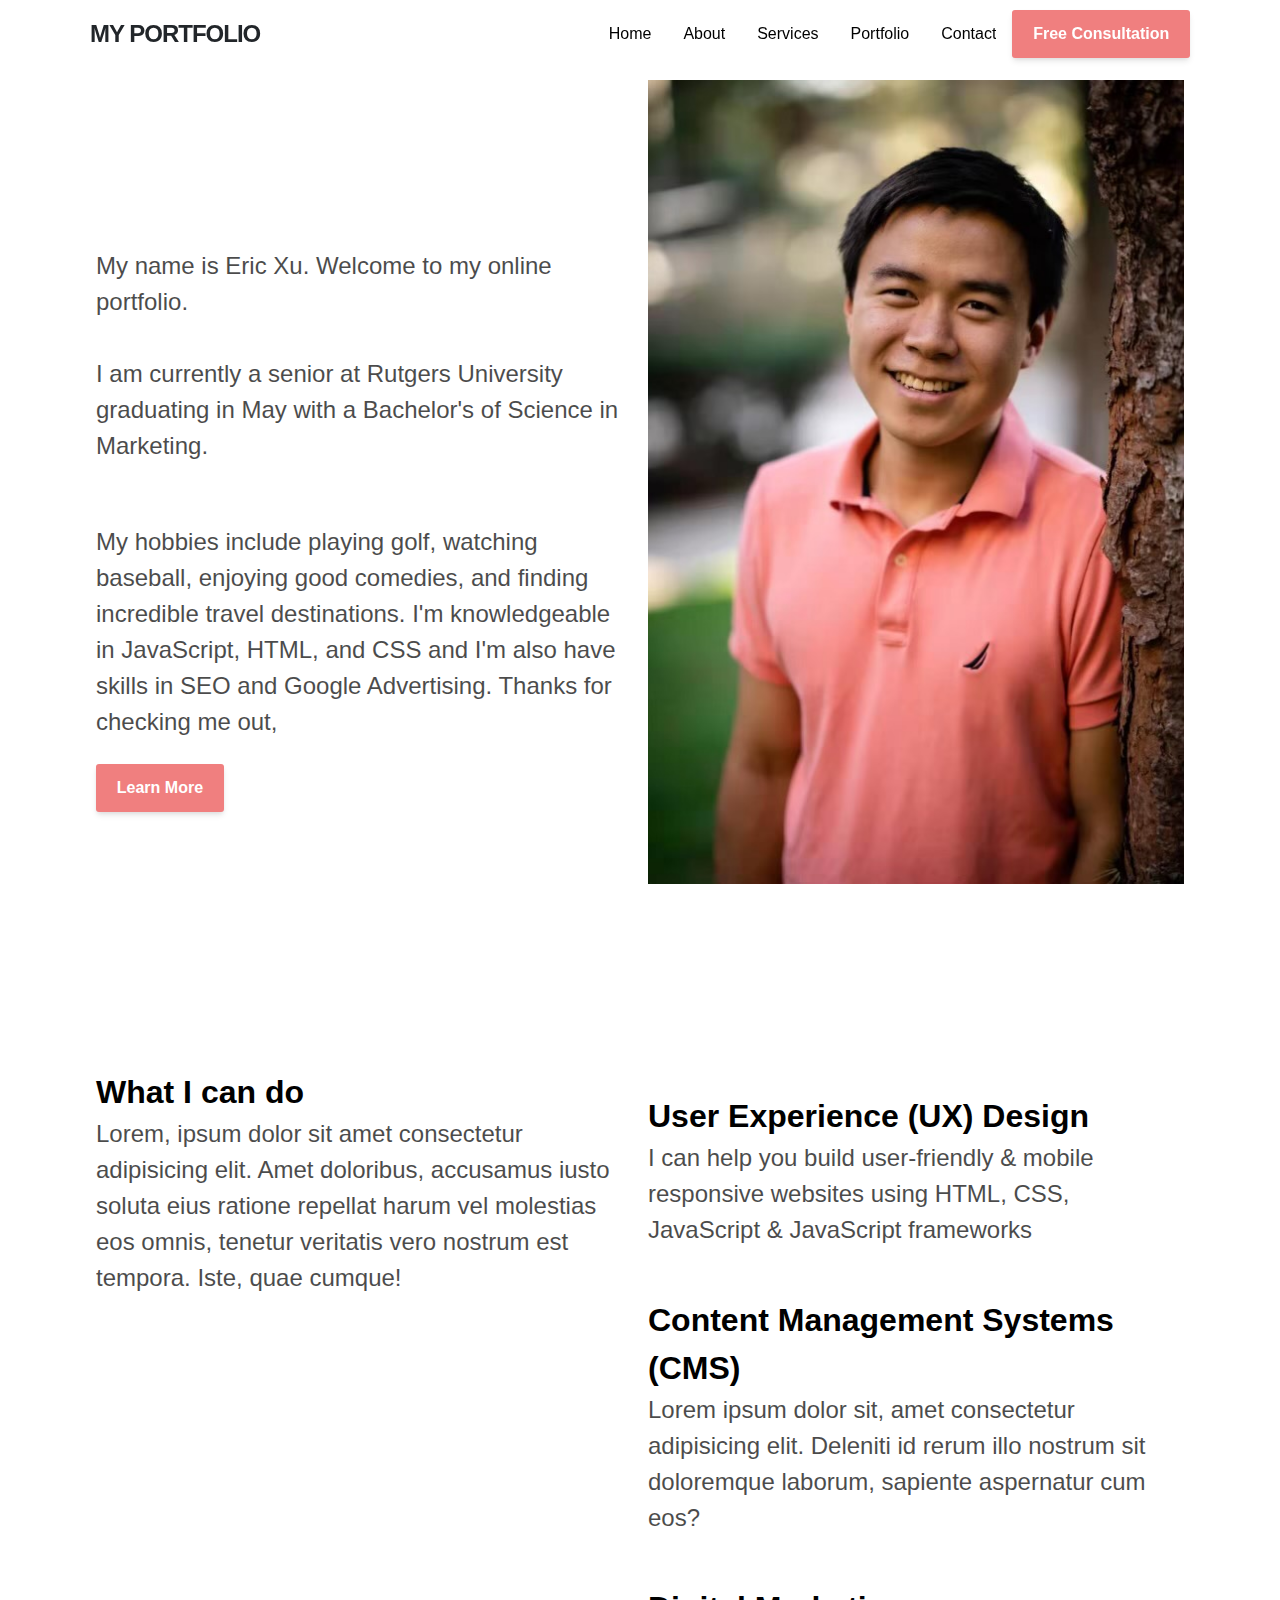
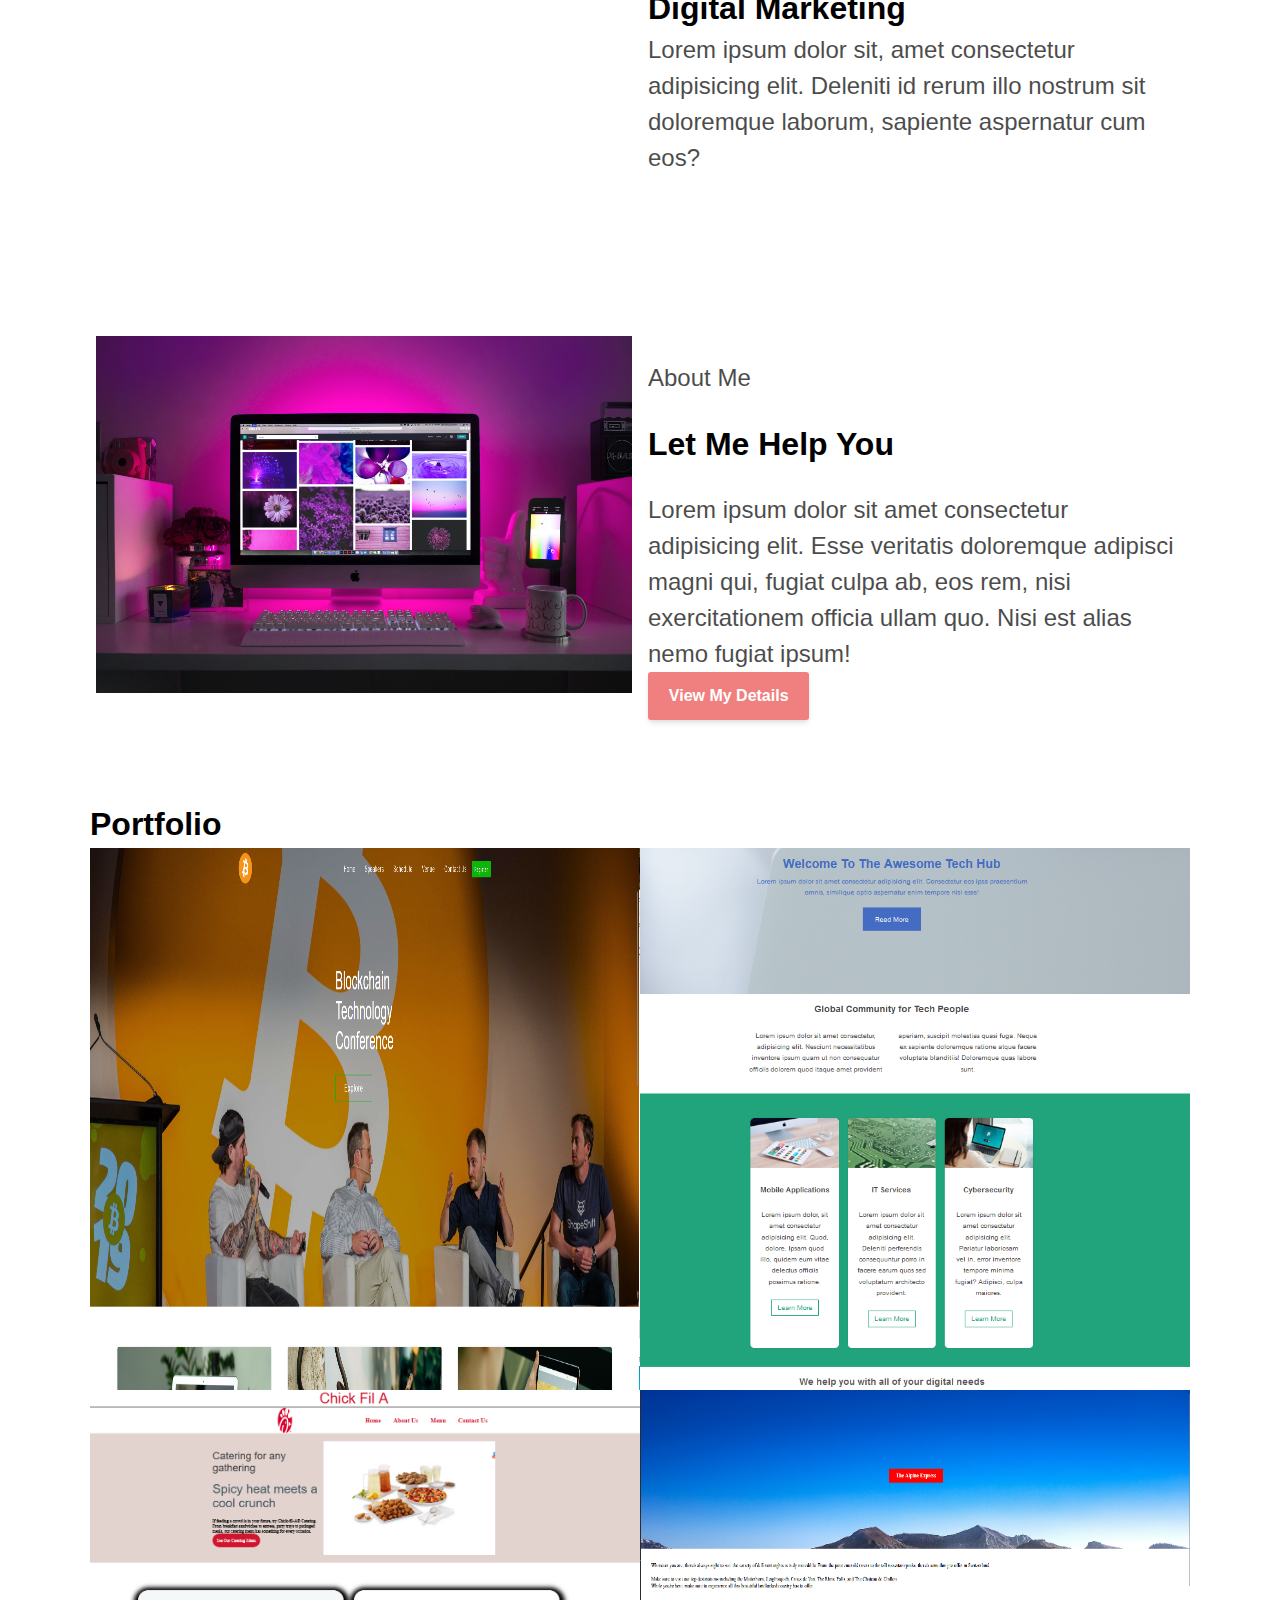
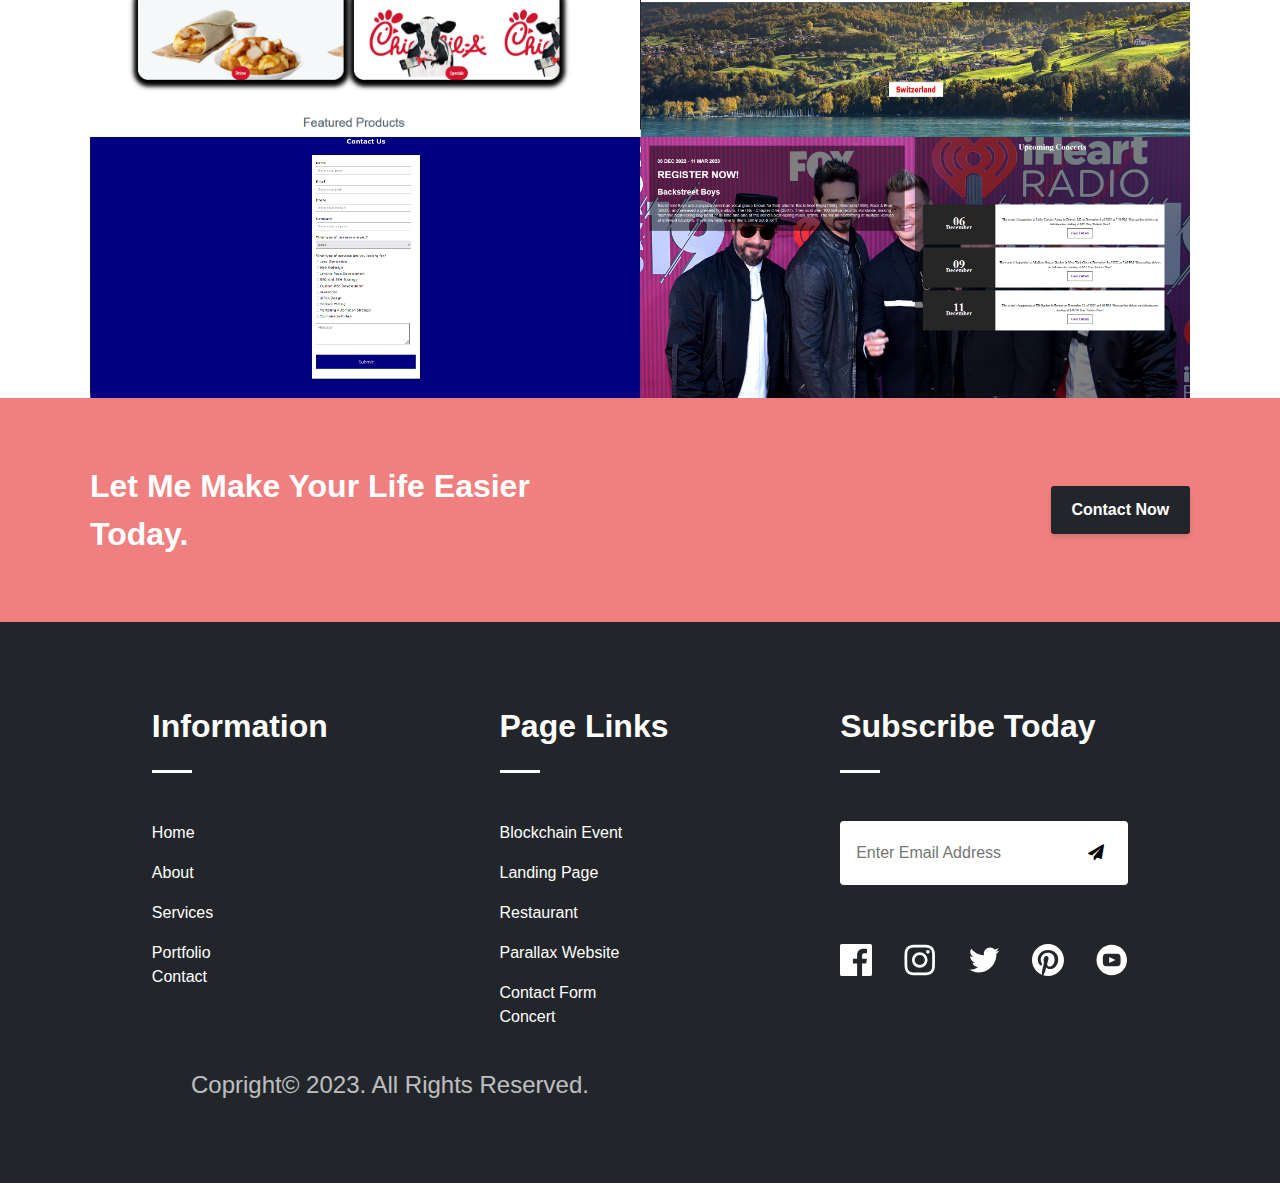
<file: index.html>
<!DOCTYPE html>
<html lang="en">
	<head>
		<meta charset="UTF-8" />
		<meta http-equiv="X-UA-Compatible" content="IE=edge" />
		<meta name="viewport" content="width=device-width, initial-scale=1.0" />
		<title>Portfolio Site</title>
		<link rel="stylesheet" href="main.css" />
		<link
			rel="stylesheet"
			href="https://cdnjs.cloudflare.com/ajax/libs/font-awesome/4.7.0/css/font-awesome.min.css"
		/>
	</head>
	<body>
		<!-- header section -->
		<header class="header" id="header">
			<nav class="navbar container">
				<a href="index.html" class="brand">My Portfolio</a>
				<div class="hamburger" id="hamburger">
					<span class="line"></span>
					<span class="line"></span>
					<span class="line"></span>
				</div>
				<div class="menu" id="menu">
					<ul role="list" class="menu-inner">
						<li class="menu-item">
							<a href="#home" class="menu-link">Home</a>
						</li>
						<li class="menu-item">
							<a href="#about" class="menu-link">About</a>
						</li>
						<li class="menu-item">
							<a href="#services" class="menu-link">Services</a>
						</li>
						<li class="menu-item">
							<a href="#portfolio" class="menu-link">Portfolio</a>
						</li>
						<!-- <li class="menu-item"><a href="#" class="menu-link">Blog</a></li> -->
						<li class="menu-item">
							<a href="./contact.html" class="menu-link">Contact</a>
						</li>
					</ul>
				</div>
				<button class="button | display-sm-none">Free Consultation</button>
			</nav>
		</header>
		<!-- end header section -->

		<!-- main section -->
		<main>
			<!-- hero -->
			<section class="padding-block-900" id="home">
				<div class="container">
					<div class="even-columns">
						<div class="flow">
							<div class="flow" style="--flow-spacer: 1.5em">
								<h1 class="fs-900 | fw-bold">Hello World!</h1>
							</div>
							<div class="flow" style="--flow-spacer: 1.5em">
								<p>
									My name is Eric Xu. Welcome to my online portfolio.
									<br />
								</p>
							</div>
							<div class="flow" style="--flow-spacer: 1.5em">
								<p>
									I am currently a senior at Rutgers University graduating in
									May with a Bachelor's of Science in Marketing.
								</p>
								<br />
							</div>
							<div class="flow" style="--flow-spacer: 1.5em">
								<p>
									My hobbies include playing golf, watching baseball, enjoying
									good comedies, and finding incredible travel destinations. I'm
									knowledgeable in JavaScript, HTML, and CSS and I'm also have
									skills in SEO and Google Advertising. Thanks for checking me
									out,
								</p>
								<br />
							</div>
							<div class="flow" style="--flow-spacer: 1.5em">
								<button class="button">Learn More</button>
							</div>
						</div>
						<div>
							<img src="./images/me.JPG" alt="Picture of me" />
						</div>
					</div>
				</div>
			</section>
			<!-- end hero -->

			<!-- services -->
			<section class="padding-block-900" id="services">
				<div class="container">
					<div class="even-columns">
						<div class="flow">
							<div class="flow" style="--flow-spacer: 1.5em">
								<h2 class="fs-secondary-heading | fw-bold">What I can do</h2>
							</div>
							<div class="flow" style="--flow-spacer: 1.5em">
								<p>
									Lorem, ipsum dolor sit amet consectetur adipisicing elit. Amet
									doloribus, accusamus iusto soluta eius ratione repellat harum
									vel molestias eos omnis, tenetur veritatis vero nostrum est
									tempora. Iste, quae cumque!
								</p>
							</div>
						</div>
						<div>
							<ul class="numbered-items | flow" role="list">
								<li>
									<div class="flow" style="--flow-spacer: 1.5em">
										<h3 class="fs-700 fw-bold">User Experience (UX) Design</h3>
										<p>
											I can help you build user-friendly & mobile responsive
											websites using HTML, CSS, JavaScript & JavaScript
											frameworks
										</p>
									</div>
								</li>
								<li>
									<div class="flow" style="--flow-spacer: 1.5em">
										<h3 class="fs-700 fw-bold">
											Content Management Systems (CMS)
										</h3>
										<p>
											Lorem ipsum dolor sit, amet consectetur adipisicing elit.
											Deleniti id rerum illo nostrum sit doloremque laborum,
											sapiente aspernatur cum eos?
										</p>
									</div>
								</li>
								<li>
									<div class="flow" style="--flow-spacer: 1.5em">
										<h3 class="fs-700 fw-bold">Digital Marketing</h3>
										<p>
											Lorem ipsum dolor sit, amet consectetur adipisicing elit.
											Deleniti id rerum illo nostrum sit doloremque laborum,
											sapiente aspernatur cum eos?
										</p>
									</div>
								</li>
							</ul>
						</div>
					</div>
				</div>
			</section>
			<!-- end services -->

			<!-- about me -->
			<div class="padding-block-900" id="about">
				<div class="container">
					<div class="even-columns">
						<div>
							<img src="./images/developing.jpg" alt="" />
						</div>
						<div class="flow">
							<div class="flow" style="--flow-spacer: 1.5em">
								<p>About Me</p>
							</div>

							<div class="flow" style="--flow-spacer: 1.5em">
								<h2 class="fs-secondary-heading fw-bold">Let Me Help You</h2>
							</div>

							<div class="flow" style="--flow-spacer: 1.5em">
								<p>
									Lorem ipsum dolor sit amet consectetur adipisicing elit. Esse
									veritatis doloremque adipisci magni qui, fugiat culpa ab, eos
									rem, nisi exercitationem officia ullam quo. Nisi est alias
									nemo fugiat ipsum!
								</p>
							</div>

							<div class="flow" style="--flow-spacer: 1.5em">
								<button class="button">View My Details</button>
							</div>
						</div>
					</div>
				</div>
			</div>
			<!-- end about me -->

			<!-- portfolio section-->
			<section class="portfolio | padding-block-700" id="portfolio">
				<div class="container">
					<h2 class="fs-secondary-heading fw-semi-bold center">Portfolio</h2>
					<div class="content portfolio--content">
						<!-- item -->
						<div class="item">
							<h3>
								<a
									href="./portfolio projects/Blockchain Event/index.html"
									target="_blank"
									>Blockchain Event</a
								>
							</h3>
							<a
								href="./portfolio projects/Blockchain Event/index.html"
								target="_blank"
								><img src="./images/blockchainevent.png" alt="Blockchain Event"
							/></a>
						</div>
						<!-- item -->
						<div class="item">
							<h3>
								<a
									href="./portfolio projects/My Landing Page/index.html"
									target="_blank"
									>Landing Page</a
								>
							</h3>
							<a
								href="./portfolio projects/My Landing Page/index.html"
								target="_blank"
								><img src="./images/landingpage.png" alt="Landing Page"
							/></a>
						</div>
						<!-- item -->
						<div class="item">
							<h3>
								<a
									href="./portfolio projects/restaurant website/index.html"
									target="_blank"
									>Restaurant</a
								>
							</h3>
							<a
								href="./portfolio projects/restaurant website/index.html"
								target="_blank"
								><img src="./images/restaurant.png" alt="Restaurant"
							/></a>
						</div>
						<!-- item -->
						<div class="item">
							<h3>
								<a
									href="./portfolio projects/Parallax/index.html"
									target="_blank"
									>Parallax Website</a
								>
							</h3>
							<a href="./portfolio projects/Parallax/index.html" target="_blank"
								><img src="./images/parallax.png" alt="Parallax Website"
							/></a>
						</div>
						<!-- item -->
						<div class="item">
							<h3>
								<a
									href="./portfolio projects/Contact Form/index.html"
									target="_blank"
									>Contact Us</a
								>
							</h3>
							<a
								href="./portfolio projects/Contact Form/index.html"
								target="_blank"
								><img src="./images/ContactForm.png" alt="Contact Us"
							/></a>
						</div>
						<div class="item">
							<h3>
								<a
									href="./portfolio projects/Concerts/index.html"
									target="_blank"
									>Concert Site</a
								>
							</h3>
							<a href="./portfolio projects/Concerts/index.html" target="_blank"
								><img src="./images/concerts.png" alt="Concert"
							/></a>
						</div>
					</div>
				</div>
			</section>

			<!-- CTA -->
			<!-- work on this more -->
			<section
				class="cta | padding-block-800 | bg-accent-300 | text-neutral-100"
				id="cta"
			>
				<div class="container">
					<div class="even-columns vertical-align-center">
						<div>
							<p class="fs-secondary-heading fw-bold">
								Let Me Make Your Life Easier Today.
							</p>
						</div>
						<div class="justify-self-end-md">
							<button class="button | push-right" data-type="inverted">
								Contact Now
							</button>
						</div>
					</div>
				</div>
			</section>
			<!-- end CTA -->
		</main>
		<!-- end main section -->

		<!-- footer section -->
		<footer
			class="padding-block-700 | bg-neutral-700 | text-neutral-100"
			id="#footer"
		>
			<!-- same as section bg-footer -->
			<div class="container">
				<!-- same as container -->
				<div class="primary-footer-wrapper">
					<!-- same as row -->

					<!-- Begin Column -->
					<div class="primary-footer-nav">
						<!-- same as col-lg-4 col-sm-4 col-xs-12 -->
						<h2 class="fs-secondary-heading fw-semi-bold footer-heading">
							Information
						</h2>
						<div class="footer-nav">
							<!-- same as single_footer -->
							<ul
								class="footer-links flow"
								style="--flow-spacer: 1em"
								aria-label="footer"
								role="list"
							>
								<!-- same as list-unstyled footer-link mt-4 -->
								<li><a href="#home">Home</a></li>
								<li><a href="#about">About</a></li>
								<li><a href="#services">Services</a></li>
								<li><a href="#portfolio">Portfolio</a></li>
								<!-- <li><a href="#">Blog</a></li> -->
								<li><a href="./contact.html">Contact</a></li>
							</ul>
						</div>
					</div>
					<!-- End Column -->

					<!-- Begin Column -->
					<div class="primary-page-links">
						<!-- same as col-lg-4 col-sm-4 col-xs-12 -->
						<h2 class="fs-secondary-heading fw-semi-bold footer-heading">
							Page Links
						</h2>
						<div class="page-links">
							<!-- same as single_footer -->
							<ul
								class="footer-links flow"
								style="--flow-spacer: 1em"
								aria-label="footer"
								role="list"
							>
								<!-- same as list-unstyled footer-link mt-4 -->
								<li>
									<a href="./portfolio projects/Blockchain Event/index.html"
										>Blockchain Event</a
									>
								</li>
								<li>
									<a href="./portfolio projects/My Landing Page/index.html"
										>Landing Page</a
									>
								</li>
								<li>
									<a href="./portfolio projects/restaurant website/index.html"
										>Restaurant</a
									>
								</li>
								<li>
									<a href="./portfolio projects/Parallax/index.html"
										>Parallax Website</a
									>
								</li>
								<li>
									<a href="./portfolio projects/Contact Form/index.html"
										>Contact Form</a
									>
								</li>
								<li>
									<a href="./portfolio projects/Concerts/index.html">Concert</a>
								</li>
							</ul>
						</div>
					</div>
					<!-- End Column -->

					<!-- Begin Column -->
					<div class="primary-footer-footer-form">
						<!-- same as col-lg-4 col-sm-4 col-xs-12 -->
						<h2 class="fs-secondary-heading fw-semi-bold footer-heading">
							Subscribe Today
						</h2>
						<div class="footer-form">
							<form action="" class="form-inline">
								<!-- same as subscribe -->
								<input type="email" placeholder="Enter Email Address" />
								<!-- same as subscribe__input-->
								<button class="subscribe" type="button">
									<i class="fa fa-paper-plane"></i>
								</button>
							</form>
						</div>

						<ul role="list" class="social" aria-label="social links">
							<!-- same as social_profile -->
							<li>
								<a href="#" aria-label="facebook">
									<svg class="icon">
										<use
											xlink:href="images/social-icons.svg#icon-facebook"
										></use>
									</svg>
								</a>
							</li>
							<li>
								<a href="#" aria-label="instagram">
									<svg class="icon">
										<use
											xlink:href="images/social-icons.svg#icon-instagram"
										></use>
									</svg>
								</a>
							</li>
							<li>
								<a href="#" aria-label="twitter">
									<svg class="icon">
										<use
											xlink:href="images/social-icons.svg#icon-twitter"
										></use>
									</svg>
								</a>
							</li>
							<li>
								<a href="#" aria-label="pinterest">
									<svg class="icon">
										<use
											xlink:href="images/social-icons.svg#icon-pinterest"
										></use>
									</svg>
								</a>
							</li>
							<li>
								<a href="#" aria-label="youtube">
									<svg class="icon">
										<use
											xlink:href="images/social-icons.svg#icon-youtube"
										></use>
									</svg>
								</a>
							</li>
						</ul>
					</div>
					<!-- End Column -->
				</div>
				<div class="primary-footer-wrapper">
					<p>Copright&copy 2023. All Rights Reserved.</p>
				</div>
			</div>
		</footer>
		<!-- end footer section -->
	</body>
	<script src="app.js"></script>
</html>
</file>
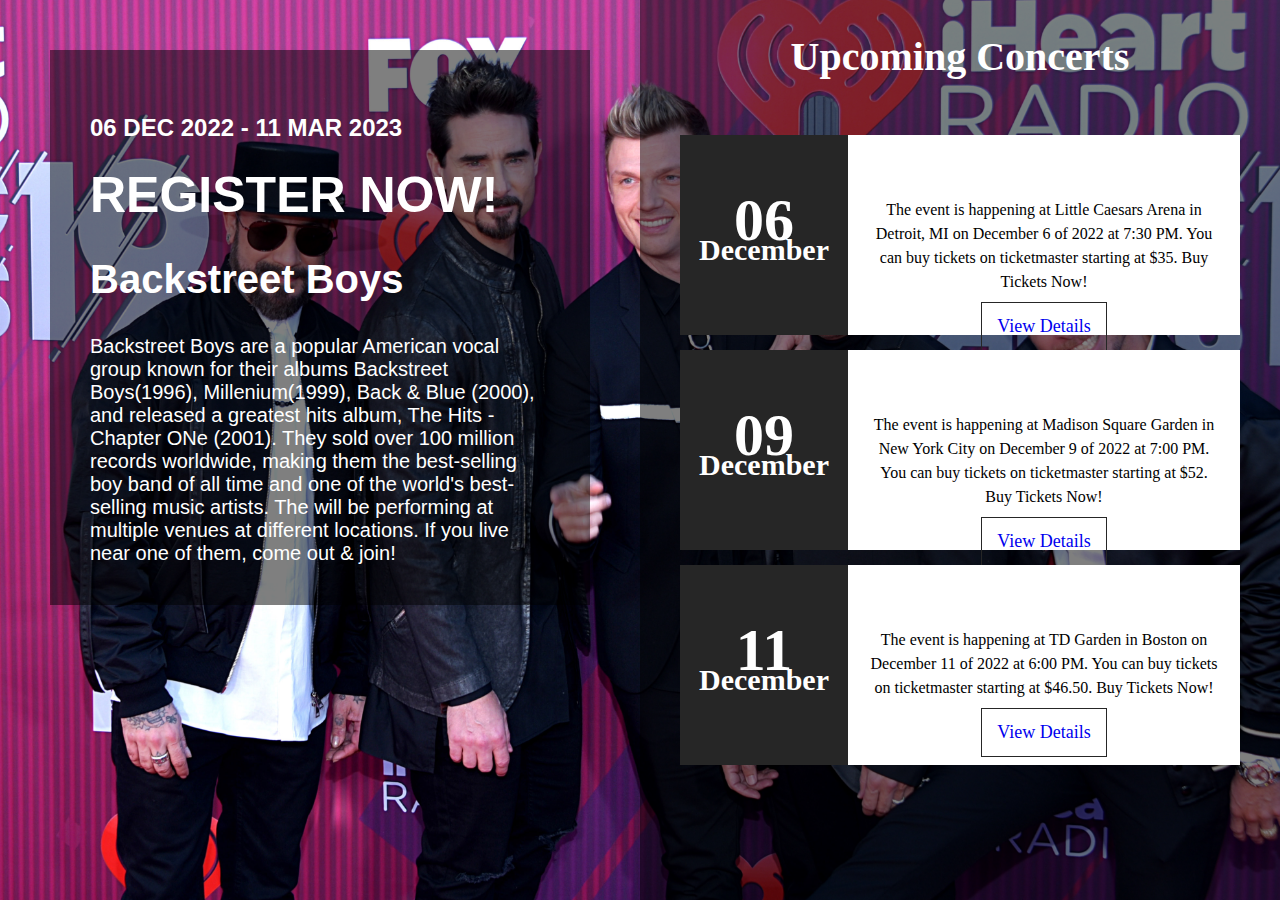
<file: portfolio projects/Concerts/index.html>
<html lang="en">
	<head>
		<meta charset="UTF-8" />
		<meta http-equiv="X-UA-Compatible" content="IE=edge" />
		<meta name="viewport" content="width=device-width, initial-scale=1.0" />
		<title>Concert Site</title>
		<link rel="stylesheet" href="styles.css" />
	</head>
	<body>
		<section>
			<div class="leftBox">
				<div class="content">
					<h3>06 DEC 2022 - 11 MAR 2023</h3>
					<h1>REGISTER NOW!</h1>
					<h2>Backstreet Boys</h2>
					<p>
						Backstreet Boys are a popular American vocal group known for their
						albums Backstreet Boys(1996), Millenium(1999), Back & Blue (2000),
						and released a greatest hits album, The Hits - Chapter ONe (2001).
						They sold over 100 million records worldwide, making them the
						best-selling boy band of all time and one of the world's
						best-selling music artists. The will be performing at multiple
						venues at different locations. If you live near one of them, come
						out & join!
					</p>
				</div>
			</div>

			<div class="events">
				<h2>Upcoming Concerts</h2>
				<ul>
					<li>
						<div class="time">
							<h2>06 <br /><span>December</span></h2>
						</div>
						<div class="details">
							<h3>Where is the event happening?</h3>

							<p>
								The event is happening at Little Caesars Arena in Detroit, MI on
								December 6 of 2022 at 7:30 PM. You can buy tickets on
								ticketmaster starting at $35. Buy Tickets Now!
							</p>

							<a href="#">View Details</a>
						</div>
						<div style="clear: both"></div>
					</li>

					<li>
						<div class="time">
							<h2>09 <br /><span>December</span></h2>
						</div>
						<div class="details">
							<h3>Where is the event happening?</h3>

							<p>
								The event is happening at Madison Square Garden in New York City
								on December 9 of 2022 at 7:00 PM. You can buy tickets on
								ticketmaster starting at $52. Buy Tickets Now!
							</p>

							<a href="#">View Details</a>
						</div>
						<div style="clear: both"></div>
					</li>

					<li>
						<div class="time">
							<h2>11 <br /><span>December</span></h2>
						</div>
						<div class="details">
							<h3>Where is the event happening?</h3>

							<p>
								The event is happening at TD Garden in Boston on December 11 of
								2022 at 6:00 PM. You can buy tickets on ticketmaster starting at
								$46.50. Buy Tickets Now!
							</p>

							<a href="#">View Details</a>
						</div>
						<div style="clear: both"></div>
					</li>
				</ul>
			</div>
		</section>
	</body>
</html>
</file>
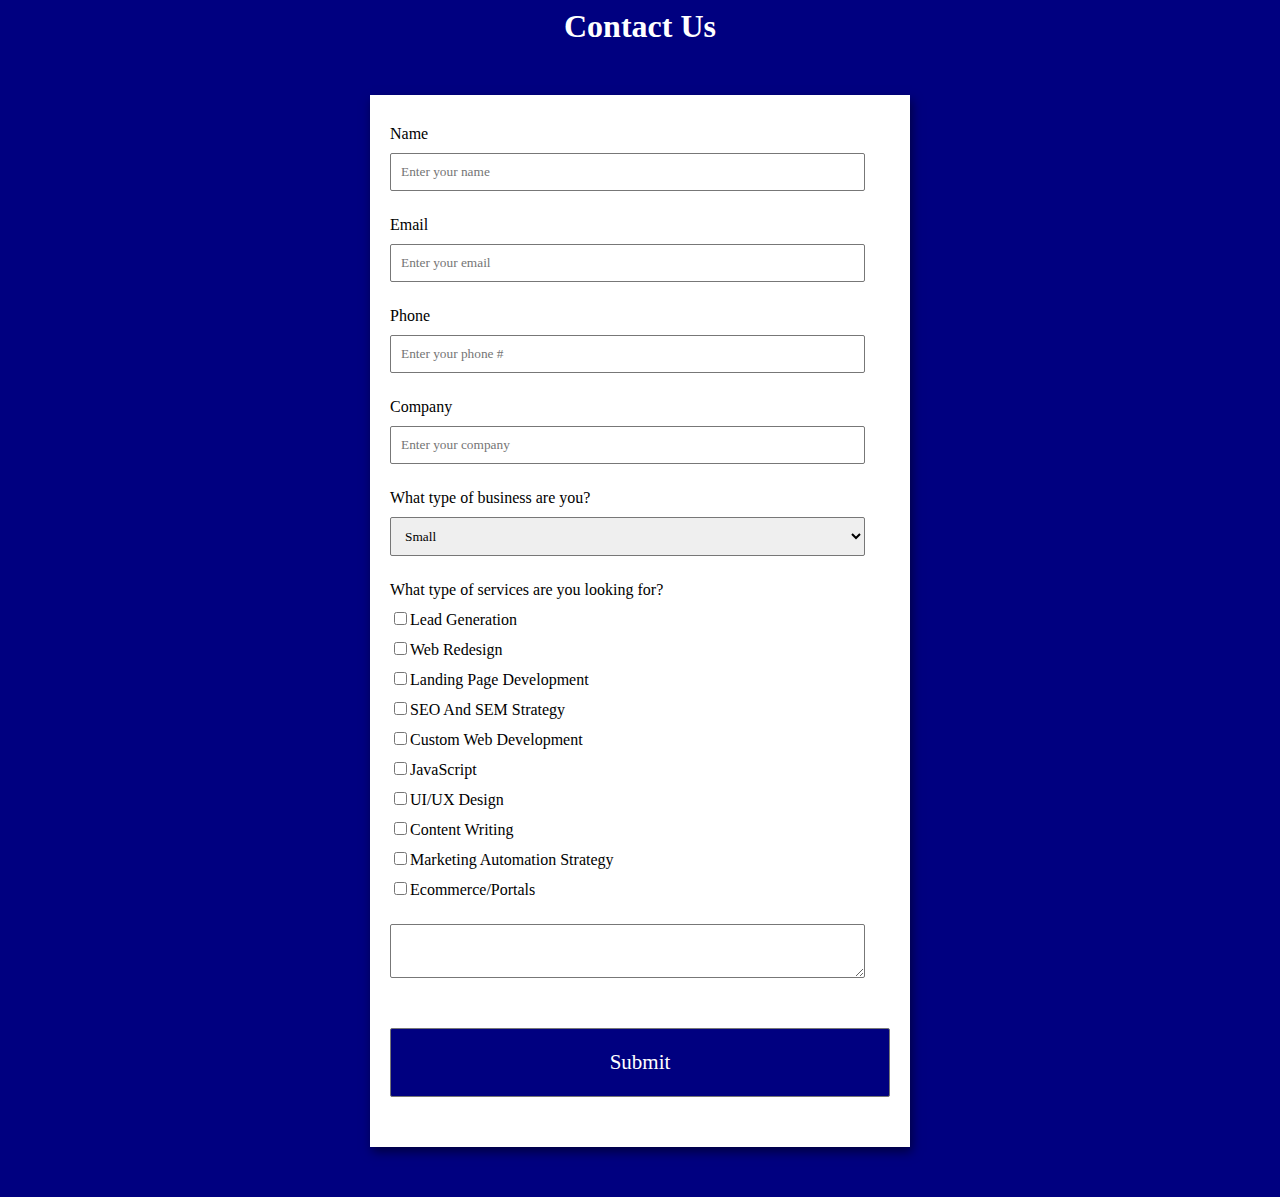
<file: portfolio projects/Contact Form/index.html>
<html lang="en">
<head>
    <meta charset="UTF-8">
    <meta http-equiv="X-UA-Compatible" content="IE=edge">
    <meta name="viewport" content="width=device-width, initial-scale=1.0">
    <title>Survey</title>
    <link rel="stylesheet" href="style.css">
</head>
<body>
      <h1>Contact Us</h1>
  
    <!-- Create Form -->
    <form id="form">
 
        <!-- Details -->
        <div class="form-control">
            <label for="name" id="label-name">
                Name
            </label>
 
            <!-- Input Type Text -->
            <input type="text"
                   id="name"
                   placeholder="Enter your name" />
        </div>
  
        <div class="form-control">
            <label for="email" id="label-email">
                Email
            </label>
 
            <!-- Input Type Email-->
            <input type="email"
                   id="email"
                   placeholder="Enter your email" />
        </div>
  
        <div class="form-control">
            <label for="age" id="label-age">
                Phone
            </label>
 
            <!-- Input Type Text -->
            <input type="text"
                   id="age"
                   placeholder="Enter your phone #" />
        </div>

        <div class="form-control">
            <label for="age" id="label-age">
                Company
            </label>
 
            <!-- Input Type Text -->
            <input type="text"
                   id="age"
                   placeholder="Enter your company" />
        </div>
  
        <div class="form-control">
            <label for="role" id="label-role">
                What type of business are you?
            </label>
             
            <!-- Dropdown options -->
            <select name="role" id="role">
                <option value="student">Small</option>
                <option value="intern">Mid Market</option>
                <option value="professional">
                    Large 
                </option>
                <option value="other">Agency</option>
                <option value="other">Funded Startup</option>
            </select>
        </div>
  
        <div class="form-control">
            <label>What type of services are you looking for?
            </label>
            <!-- Input Type Checkbox -->
            <label for="inp-1">
                <input type="checkbox"
                       name="inp">Lead Generation</input></label>
            <label for="inp-2">
                <input type="checkbox"
                       name="inp">Web Redesign</input></label>
            <label for="inp-3">
                <input type="checkbox"
                       name="inp">Landing Page Development</input></label>
            <label for="inp-4">
                <input type="checkbox"
                       name="inp">SEO And SEM Strategy</input></label>
            <label for="inp-5">
                <input type="checkbox"
                       name="inp">Custom Web Development</input></label>
            <label for="inp-6">
                <input type="checkbox"
                       name="inp">JavaScript</input></label>
            <label for="inp-7">
                <input type="checkbox"
                       name="inp">UI/UX Design</input></label>
            <label for="inp-8">
                <input type="checkbox"
                       name="inp">Content Writing</input></label>
            <label for="inp-9">
                <input type="checkbox"
                       name="inp">Marketing Automation Strategy</input></label>
            <label for="inp-10">
                <input type="checkbox"
                       name="inp">Ecommerce/Portals</input></label>
        </div>
  
        <div class="form-control">
 
            <!-- multi-line text input control -->
            <textarea name="comment" id="comment"
                placeholder="Message">
            </textarea>
        </div>
  
        <!-- Multi-line Text Input Control -->
        <button type="submit" value="submit">
            Submit
        </button>
    </form>
</body>
</html>
</file>
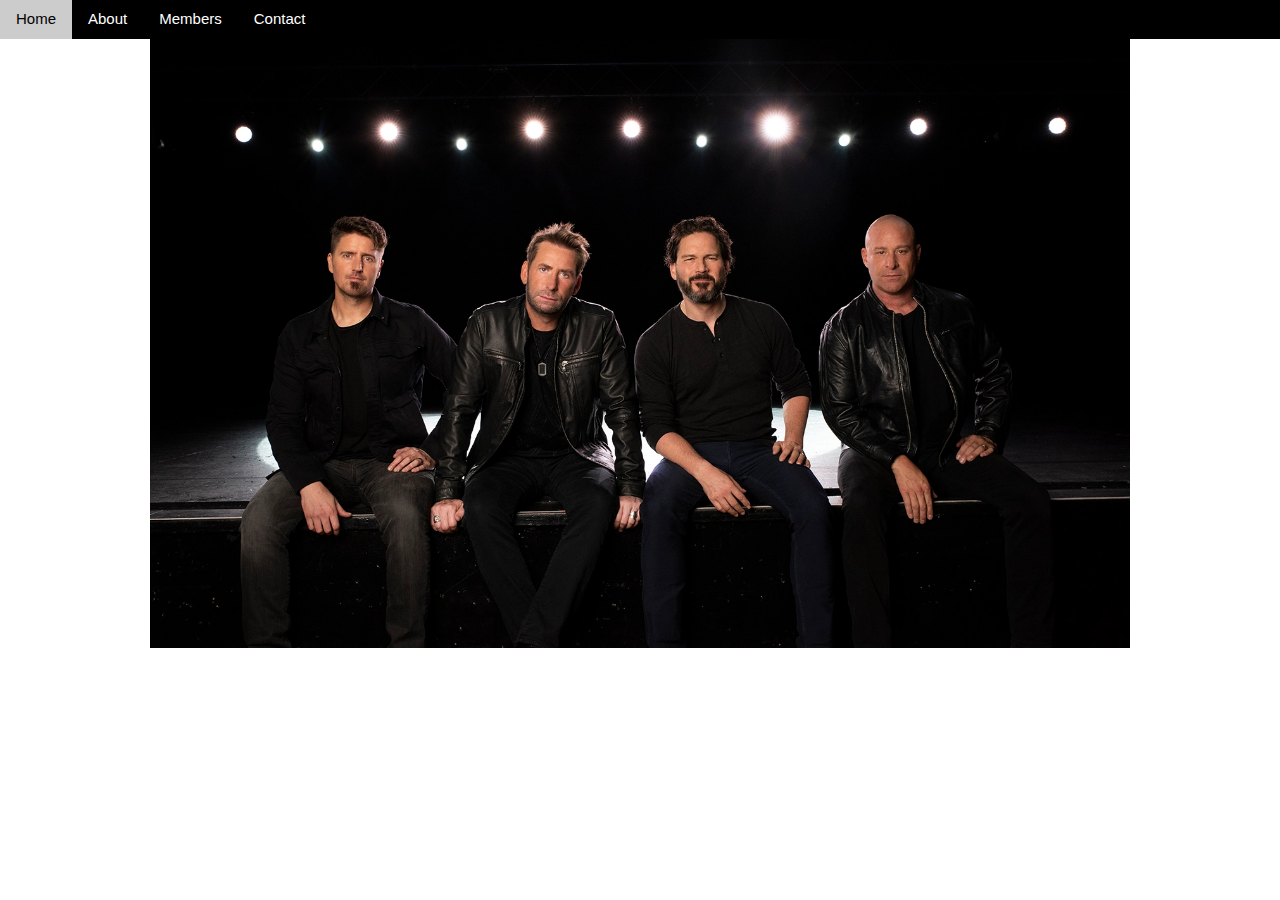
<file: portfolio projects/Music/index.html>
<!DOCTYPE html>
<html lang="en">
	<head>
		<meta charset="UTF-8" />
		<meta http-equiv="X-UA-Compatible" content="IE=edge" />
		<meta name="viewport" content="width=device-width, initial-scale=1.0" />
		<title>Music Website</title>
		<link rel="stylesheet" href="style.css" />
		<script src="music.js"></script>
	</head>
	<body>
		<!-- Navigation (Stays on Top) -->
		<div class="w3-top w3-bar w3-black">
			<a href="index.html" class="w3-bar-item w3-button">Home</a>
			<a href="About.html" class="w3-bar-item w3-button">About</a>
			<a href="members.html" class="w3-bar-item w3-button">Members</a>
			<a href="contact.html" class="w3-bar-item w3-button">Contact</a>
		</div>

		<!-- Header img -->
		<div id="home" class="home w3-content">
			<img src="./images/Nickelback.webp" alt="The Band" style="width: 100%" />
		</div>
	</body>
</html>
</file>
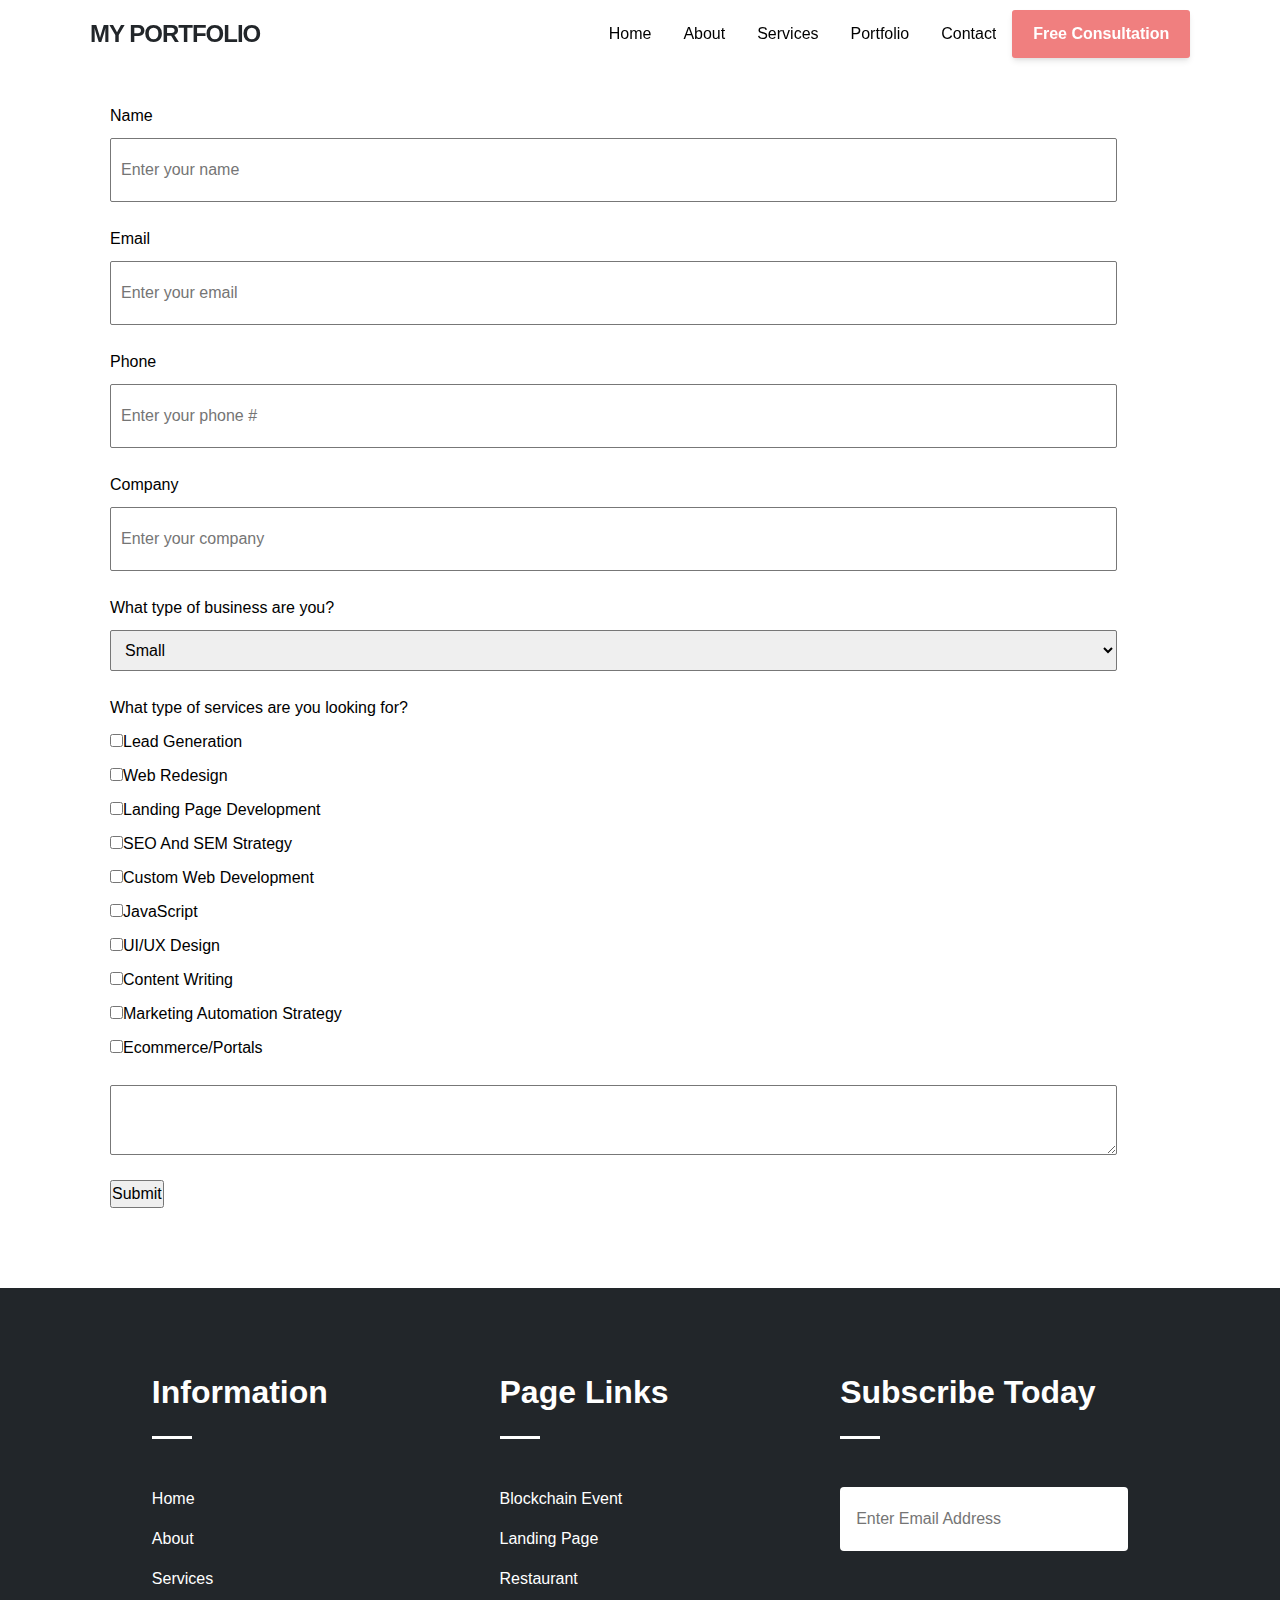
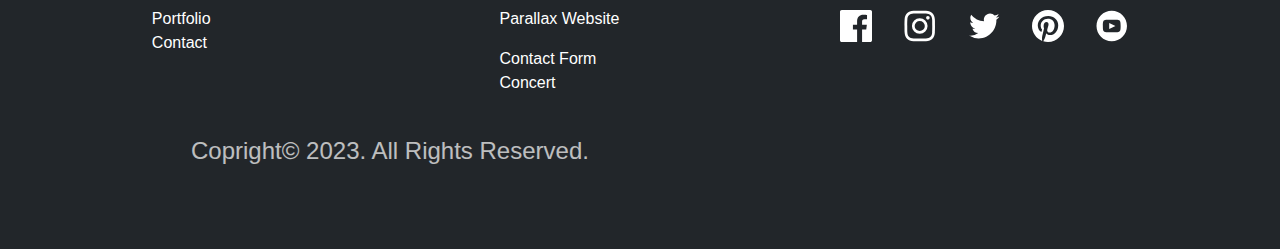
<file: contact.html>
<!DOCTYPE html>
<html lang="en">
<head>
    <meta charset="UTF-8">
    <meta http-equiv="X-UA-Compatible" content="IE=edge">
    <meta name="viewport" content="width=device-width, initial-scale=1.0">
    <title>Document</title>
    <link rel="stylesheet" href="main.css">
</head>
	<body>
        <!-- header section -->
		<header class="header" id="header">
			<nav class="navbar container">
				<a href="index.html" class="brand">My Portfolio</a>
				<div class="hamburger" id="hamburger">
					<span class="line"></span>
					<span class="line"></span>
					<span class="line"></span>
				</div>
				<div class="menu" id="menu">
					<ul role="list" class="menu-inner">
						<li class="menu-item">
							<a href="index.html" class="menu-link">Home</a>
						</li>
						<li class="menu-item">
							<a href="#about" class="menu-link">About</a>
						</li>
						<li class="menu-item">
							<a href="#services" class="menu-link">Services</a>
						</li>
						<li class="menu-item">
							<a href="#portfolio" class="menu-link">Portfolio</a>
						</li>
						<!-- <li class="menu-item"><a href="#" class="menu-link">Blog</a></li> -->
						<li class="menu-item">
							<a href="./contact.html" class="menu-link">Contact</a>
						</li>
					</ul>
				</div>
				<button class="button | display-sm-none">Free Consultation</button>
			</nav>
		</header>
		<!-- end header section -->
        <main>

         <h1>Contact Us</h1>
  
            <!-- Create Form -->
    <form class="contact" id="form">
 
        <!-- Details -->
        <div class="form-control">
            <label for="name" id="label-name">
                Name
            </label>
 
            <!-- Input Type Text -->
            <input type="text"
                   id="name"
                   placeholder="Enter your name" />
        </div>
  
        <div class="form-control">
            <label for="email" id="label-email">
                Email
            </label>
 
            <!-- Input Type Email-->
            <input type="email"
                   id="email"
                   placeholder="Enter your email" />
        </div>
  
        <div class="form-control">
            <label for="age" id="label-age">
                Phone
            </label>
 
            <!-- Input Type Text -->
            <input type="text"
                   id="age"
                   placeholder="Enter your phone #" />
        </div>

        <div class="form-control">
            <label for="age" id="label-age">
                Company
            </label>
 
            <!-- Input Type Text -->
            <input type="text"
                   id="age"
                   placeholder="Enter your company" />
        </div>
  
        <div class="form-control">
            <label for="role" id="label-role">
                What type of business are you?
            </label>
             
            <!-- Dropdown options -->
            <select name="role" id="role">
                <option value="student">Small</option>
                <option value="intern">Mid Market</option>
                <option value="professional">
                    Large 
                </option>
                <option value="other">Agency</option>
                <option value="other">Funded Startup</option>
            </select>
        </div>
  
        <div class="form-control">
            <label>What type of services are you looking for?
            </label>
            <!-- Input Type Checkbox -->
            <label for="inp-1">
                <input type="checkbox"
                       name="inp">Lead Generation</input></label>
            <label for="inp-2">
                <input type="checkbox"
                       name="inp">Web Redesign</input></label>
            <label for="inp-3">
                <input type="checkbox"
                       name="inp">Landing Page Development</input></label>
            <label for="inp-4">
                <input type="checkbox"
                       name="inp">SEO And SEM Strategy</input></label>
            <label for="inp-5">
                <input type="checkbox"
                       name="inp">Custom Web Development</input></label>
            <label for="inp-6">
                <input type="checkbox"
                       name="inp">JavaScript</input></label>
            <label for="inp-7">
                <input type="checkbox"
                       name="inp">UI/UX Design</input></label>
            <label for="inp-8">
                <input type="checkbox"
                       name="inp">Content Writing</input></label>
            <label for="inp-9">
                <input type="checkbox"
                       name="inp">Marketing Automation Strategy</input></label>
            <label for="inp-10">
                <input type="checkbox"
                       name="inp">Ecommerce/Portals</input></label>
        </div>
  
        <div class="form-control">
 
            <!-- multi-line text input control -->
            <textarea name="comment" id="comment"
                placeholder="Message">
            </textarea>
        </div>
  
        <!-- Multi-line Text Input Control -->
        <button type="submit-btn" value="submit">
            Submit
        </form>
    </main>

	</body>
    <!-- footer section -->
		<footer
			class="padding-block-700 | bg-neutral-700 | text-neutral-100"
			id="#footer"
		>
			<!-- same as section bg-footer -->
			<div class="container">
				<!-- same as container -->
				<div class="primary-footer-wrapper">
					<!-- same as row -->

					<!-- Begin Column -->
					<div class="primary-footer-nav">
						<!-- same as col-lg-4 col-sm-4 col-xs-12 -->
						<h2 class="fs-secondary-heading fw-semi-bold footer-heading">
							Information
						</h2>
						<div class="footer-nav">
							<!-- same as single_footer -->
							<ul
								class="footer-links flow"
								style="--flow-spacer: 1em"
								aria-label="footer"
								role="list"
							>
								<!-- same as list-unstyled footer-link mt-4 -->
								<li><a href="#home">Home</a></li>
								<li><a href="#about">About</a></li>
								<li><a href="#services">Services</a></li>
								<li><a href="#portfolio">Portfolio</a></li>
								<!-- <li><a href="#">Blog</a></li> -->
								<li><a href="./contact.html">Contact</a></li>
							</ul>
						</div>
					</div>
					<!-- End Column -->

					<!-- Begin Column -->
					<div class="primary-page-links">
						<!-- same as col-lg-4 col-sm-4 col-xs-12 -->
						<h2 class="fs-secondary-heading fw-semi-bold footer-heading">
							Page Links
						</h2>
						<div class="page-links">
							<!-- same as single_footer -->
							<ul
								class="footer-links flow"
								style="--flow-spacer: 1em"
								aria-label="footer"
								role="list"
							>
								<!-- same as list-unstyled footer-link mt-4 -->
								<li>
									<a href="./portfolio projects/Blockchain Event/index.html"
										>Blockchain Event</a
									>
								</li>
								<li>
									<a href="./portfolio projects/My Landing Page/index.html"
										>Landing Page</a
									>
								</li>
								<li>
									<a href="./portfolio projects/restaurant website/index.html"
										>Restaurant</a
									>
								</li>
								<li>
									<a href="./portfolio projects/Parallax/index.html"
										>Parallax Website</a
									>
								</li>
								<li>
									<a href="./portfolio projects/Contact Form/index.html"
										>Contact Form</a
									>
								</li>
								<li>
									<a href="./portfolio projects/Concerts/index.html">Concert</a>
								</li>
							</ul>
						</div>
					</div>
					<!-- End Column -->

					<!-- Begin Column -->
					<div class="primary-footer-footer-form">
						<!-- same as col-lg-4 col-sm-4 col-xs-12 -->
						<h2 class="fs-secondary-heading fw-semi-bold footer-heading">
							Subscribe Today
						</h2>
						<div class="footer-form">
							<form action="" class="form-inline">
								<!-- same as subscribe -->
								<input type="email" placeholder="Enter Email Address" />
								<!-- same as subscribe__input-->
								<button class="subscribe" type="button">
									<i class="fa fa-paper-plane"></i>
								</button>
							</form>
						</div>

						<ul role="list" class="social" aria-label="social links">
							<!-- same as social_profile -->
							<li>
								<a href="#" aria-label="facebook">
									<svg class="icon">
										<use
											xlink:href="images/social-icons.svg#icon-facebook"
										></use>
									</svg>
								</a>
							</li>
							<li>
								<a href="#" aria-label="instagram">
									<svg class="icon">
										<use
											xlink:href="images/social-icons.svg#icon-instagram"
										></use>
									</svg>
								</a>
							</li>
							<li>
								<a href="#" aria-label="twitter">
									<svg class="icon">
										<use
											xlink:href="images/social-icons.svg#icon-twitter"
										></use>
									</svg>
								</a>
							</li>
							<li>
								<a href="#" aria-label="pinterest">
									<svg class="icon">
										<use
											xlink:href="images/social-icons.svg#icon-pinterest"
										></use>
									</svg>
								</a>
							</li>
							<li>
								<a href="#" aria-label="youtube">
									<svg class="icon">
										<use
											xlink:href="images/social-icons.svg#icon-youtube"
										></use>
									</svg>
								</a>
							</li>
						</ul>
					</div>
					<!-- End Column -->
				</div>
				<div class="primary-footer-wrapper">
					<p>Copright&copy 2023. All Rights Reserved.</p>
				</div>
			</div>
		</footer>
		<!-- end footer section -->
	<script src="app.js"></script>
</html>
</file>
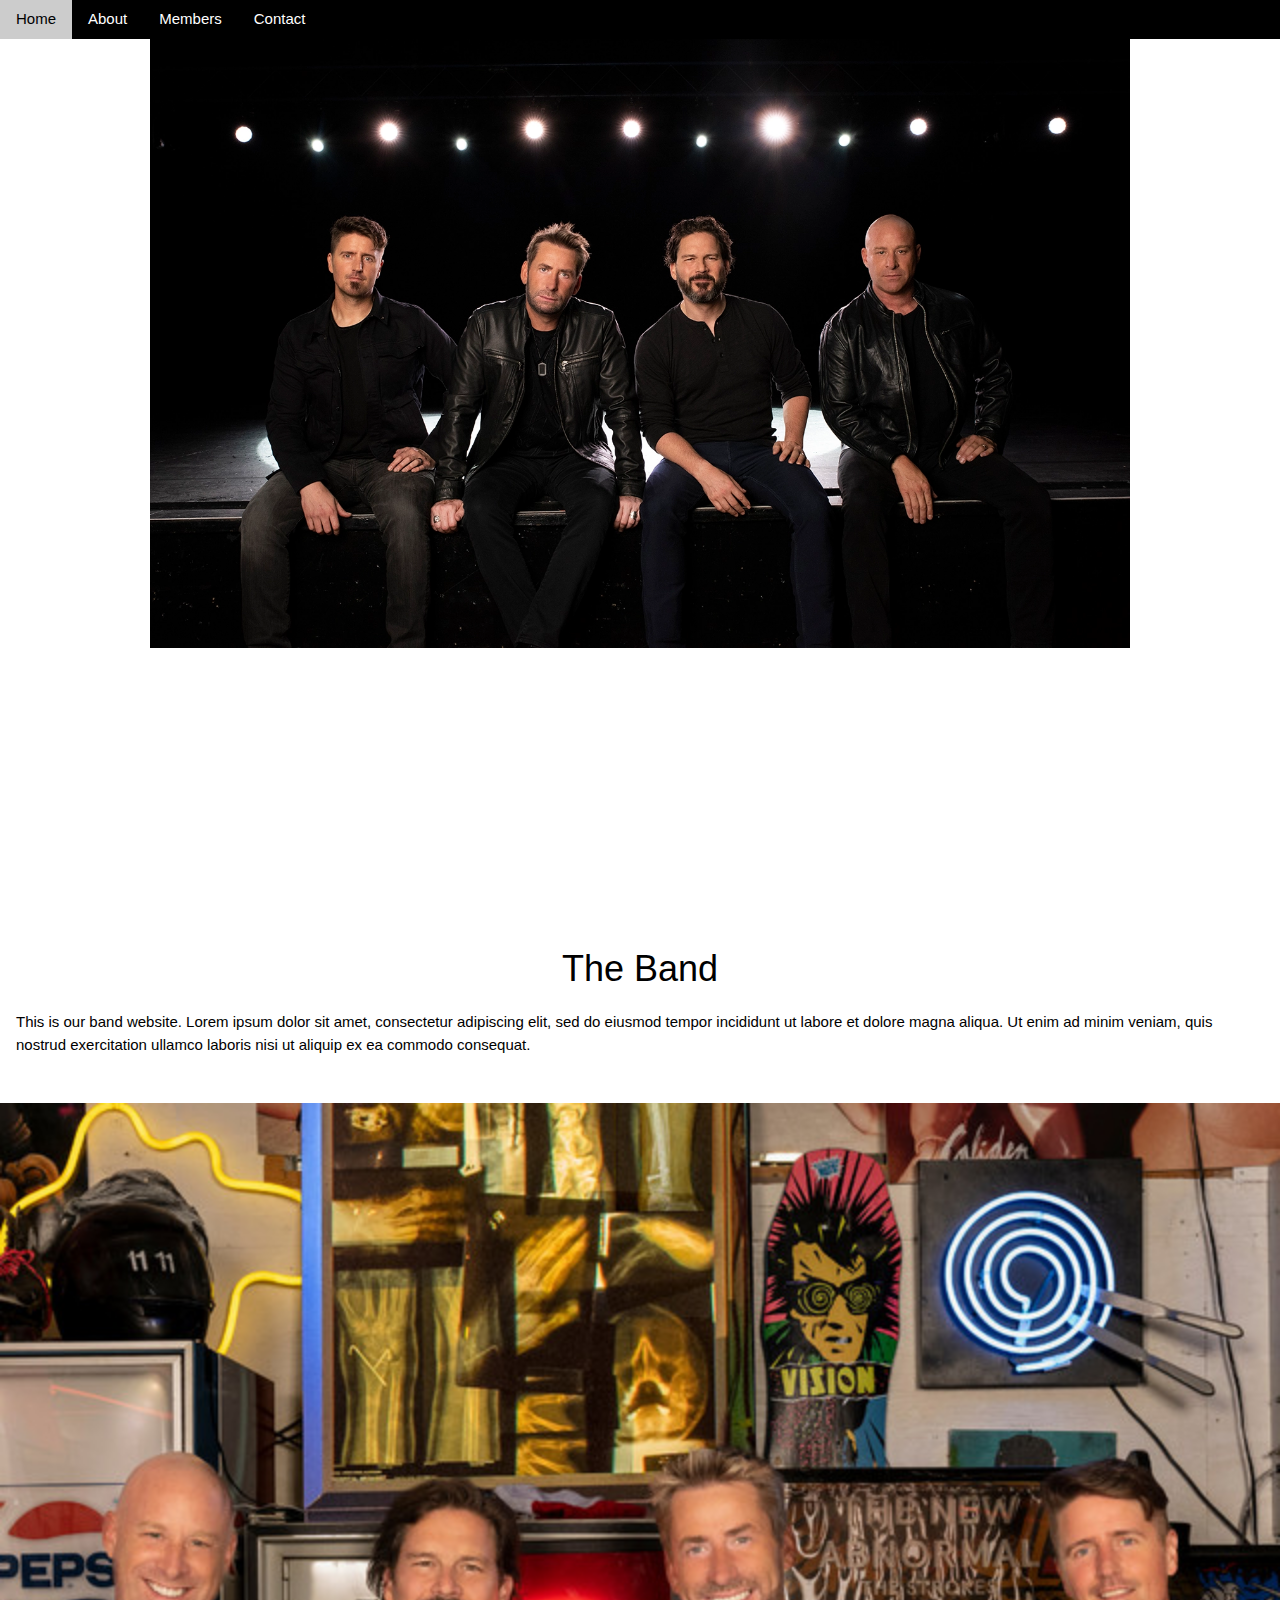
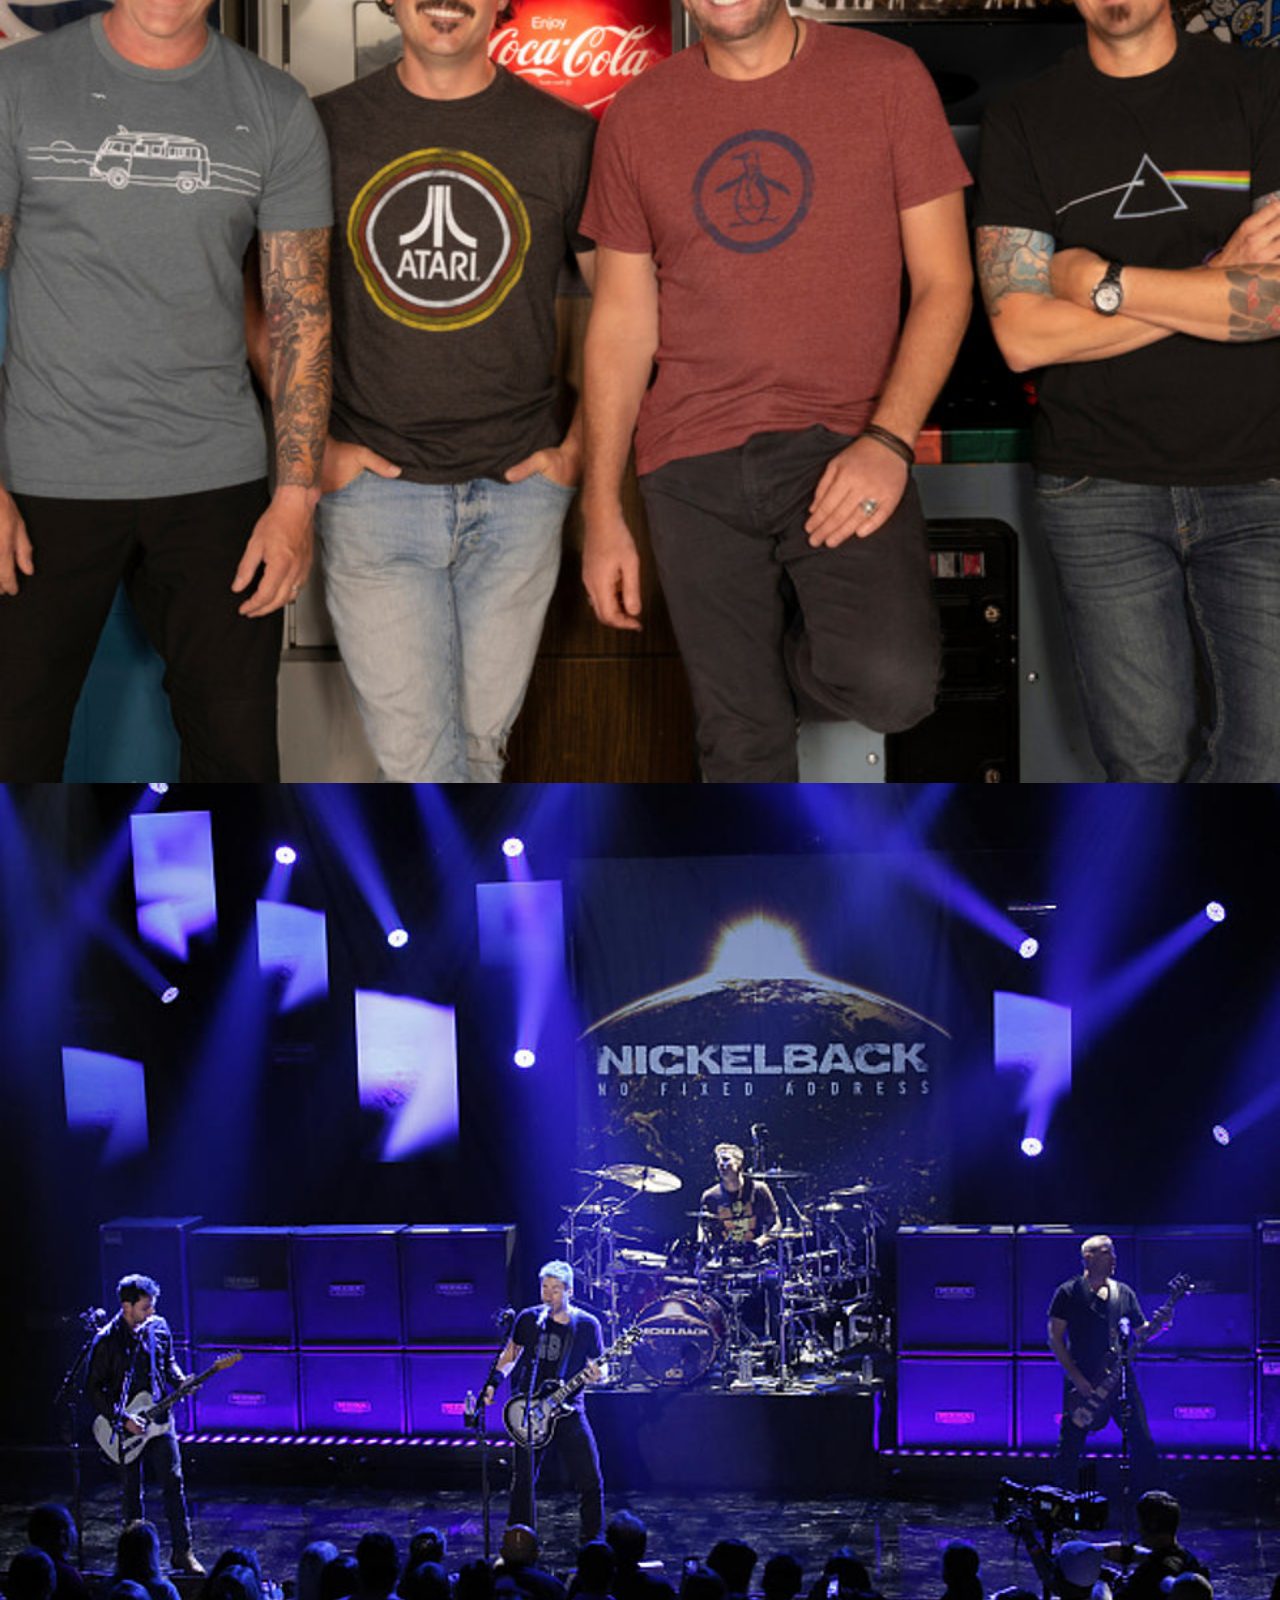
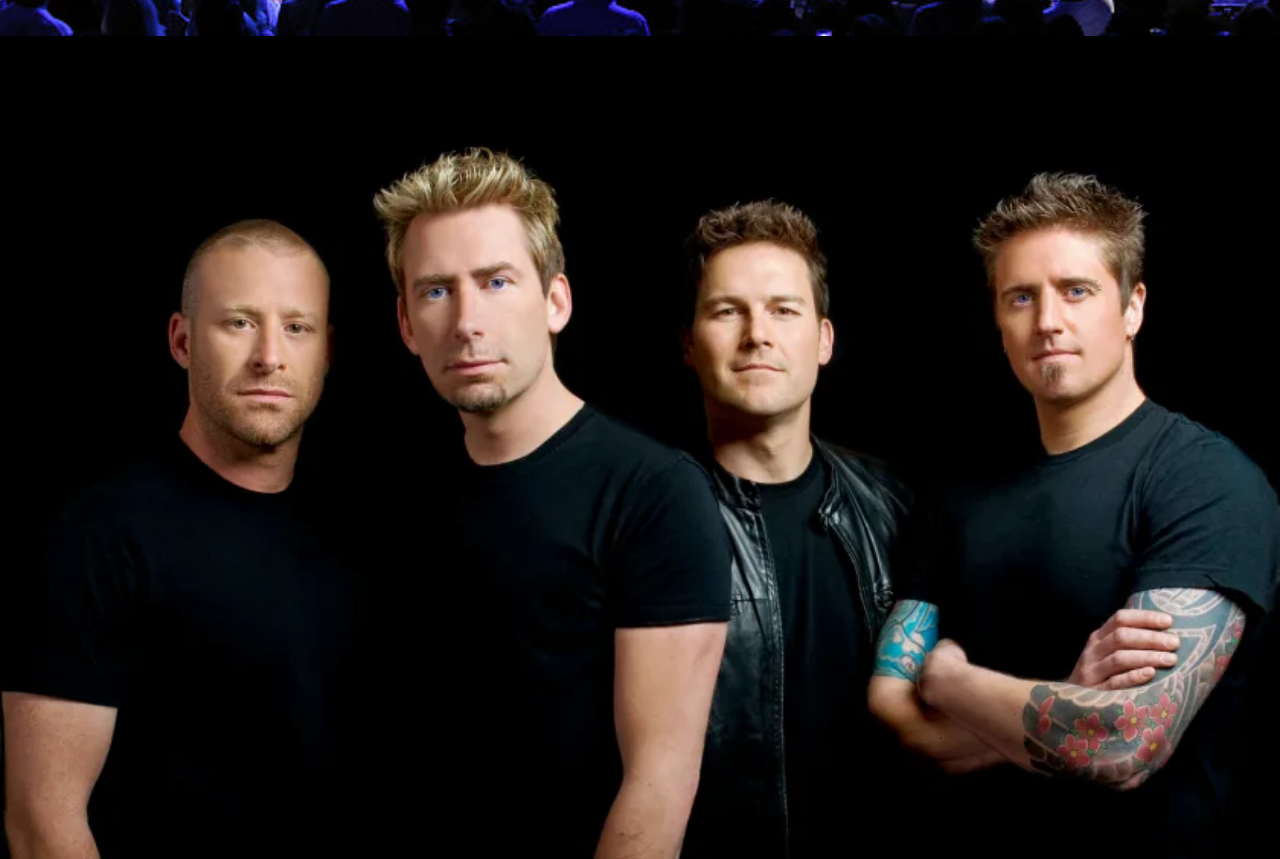
<file: portfolio projects/Music/About.html>
<!DOCTYPE html>
<html lang="en">
	<head>
		<meta charset="UTF-8" />
		<meta http-equiv="X-UA-Compatible" content="IE=edge" />
		<meta name="viewport" content="width=device-width, initial-scale=1.0" />
		<title>About Band</title>
		<link rel="stylesheet" href="style.css" />
		<script src="music.js"></script>
	</head>
	<body>
		<!-- Navigation (Stays on Top) -->
		<div class="w3-top w3-bar w3-black">
			<a href="index.html" class="w3-bar-item w3-button">Home</a>
			<a href="About.html" class="w3-bar-item w3-button">About</a>
			<a href="members.html" class="w3-bar-item w3-button">Members</a>
			<a href="contact.html" class="w3-bar-item w3-button">Contact</a>
		</div>

		<!-- Header img -->
		<div id="home" class="home w3-content">
			<img src="./images/Nickelback.webp" alt="The Band" style="width: 100%" />
		</div>

		<!-- About -->
		<div id="about" class="w3-container w3-padding-32">
			<h1 class="w3-center">The Band</h1>
			<p>
				This is our band website. Lorem ipsum dolor sit amet, consectetur
				adipiscing elit, sed do eiusmod tempor incididunt ut labore et dolore
				magna aliqua. Ut enim ad minim veniam, quis nostrud exercitation ullamco
				laboris nisi ut aliquip ex ea commodo consequat.
			</p>
		</div>
		<!-- Slides -->
		<img class="slides" src="./images/nickelback_together.jpeg" width="100%" />
		<img class="slides" src="./images/concert.jpg" width="100%" />
		<img class="slides" src="./images/nickelback_poster.webp" width="100%" />
		<!-- Slides -->
	</body>
</html>
</file>
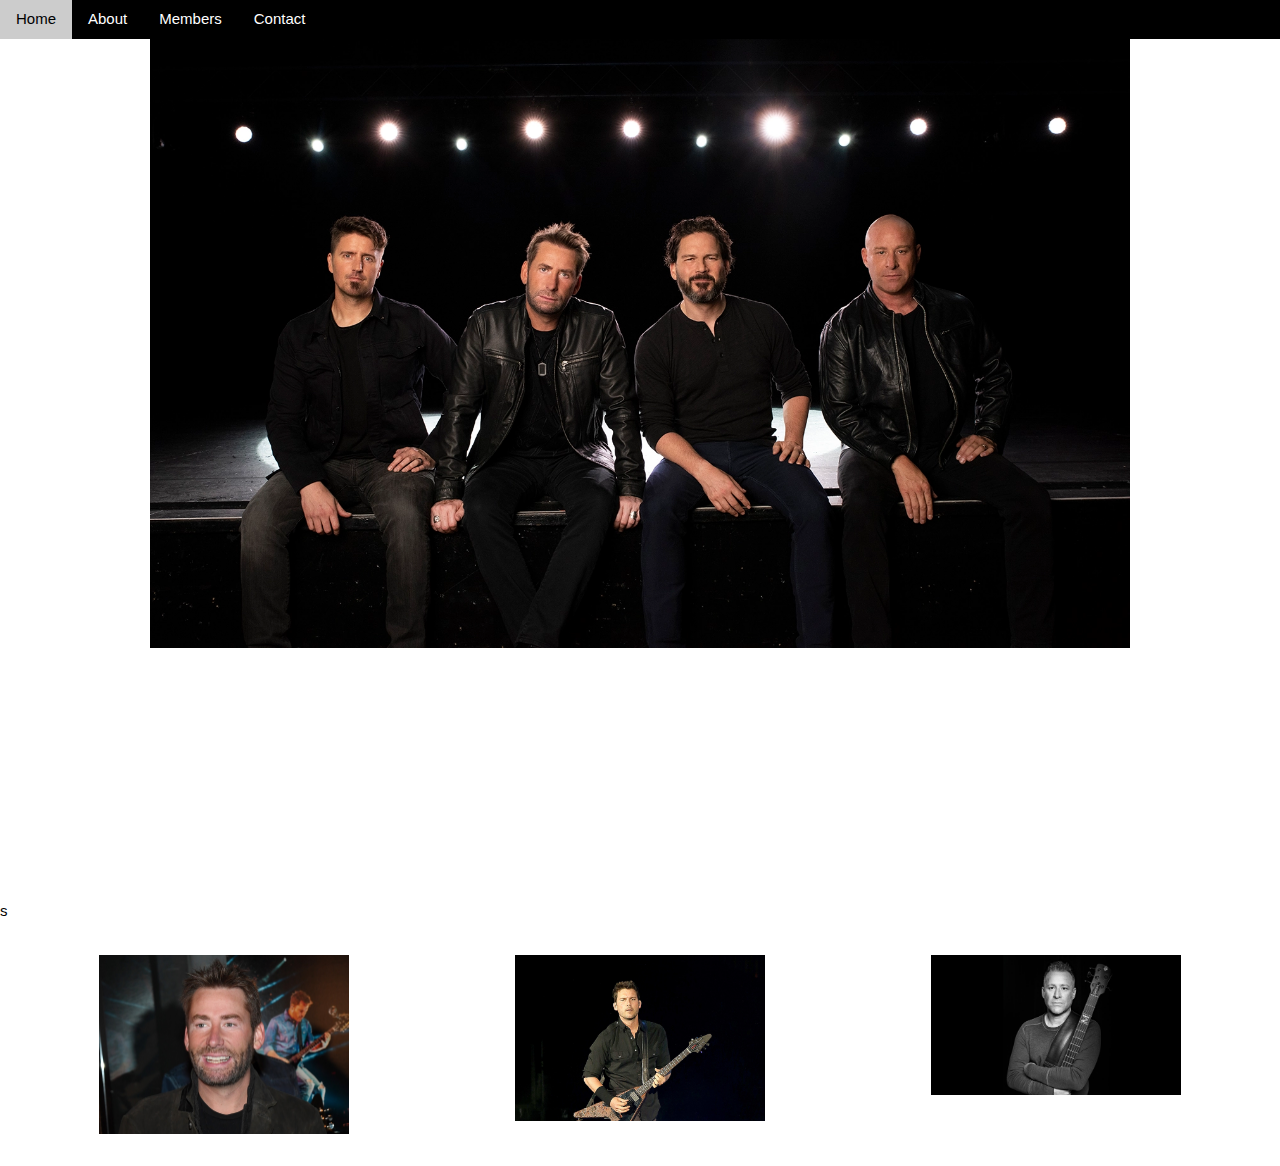
<file: portfolio projects/Music/members.html>
<!DOCTYPE html>
<html lang="en">
	<head>
		<meta charset="UTF-8" />
		<meta http-equiv="X-UA-Compatible" content="IE=edge" />
		<meta name="viewport" content="width=device-width, initial-scale=1.0" />
		<title>Band Members</title>
		<link rel="stylesheet" href="style.css" />
		<script src="music.js"></script>
	</head>
	<body>
		<!-- Navigation (Stays on Top) -->
		<div class="w3-top w3-bar w3-black">
			<a href="index.html" class="w3-bar-item w3-button">Home</a>
			<a href="About.html" class="w3-bar-item w3-button">About</a>
			<a href="members.html" class="w3-bar-item w3-button">Members</a>
			<a href="contact.html" class="w3-bar-item w3-button">Contact</a>
		</div>

		<!-- Header img -->
		<div id="home" class="home w3-content">
			<img src="./images/Nickelback.webp" alt="The Band" style="width: 100%" />
		</div>
		s
		<!-- Members -->
		<div id="members" class="w3-container w3-padding-32">
			<div class="w3-row w3-center">
				<div class="w3-third">
					<img src="./images/chadkroeger.jpg" alt="Name1" style="width: 60%" />
				</div>

				<div class="w3-third">
					<img src="./images/nickpeake.jpg" alt="Name2" style="width: 60%" />
				</div>

				<div class="w3-third">
					<img src="./images/mikekroeger.jpg" alt="Name3" style="width: 60%" />
				</div>
				<!--  
				<div class="w3-third">
					<img src="./images/danieladair.jpg" alt="Name4" style="width: 60%" />
				</div>
			-->
			</div>
		</div>
	</body>
</html>
</file>
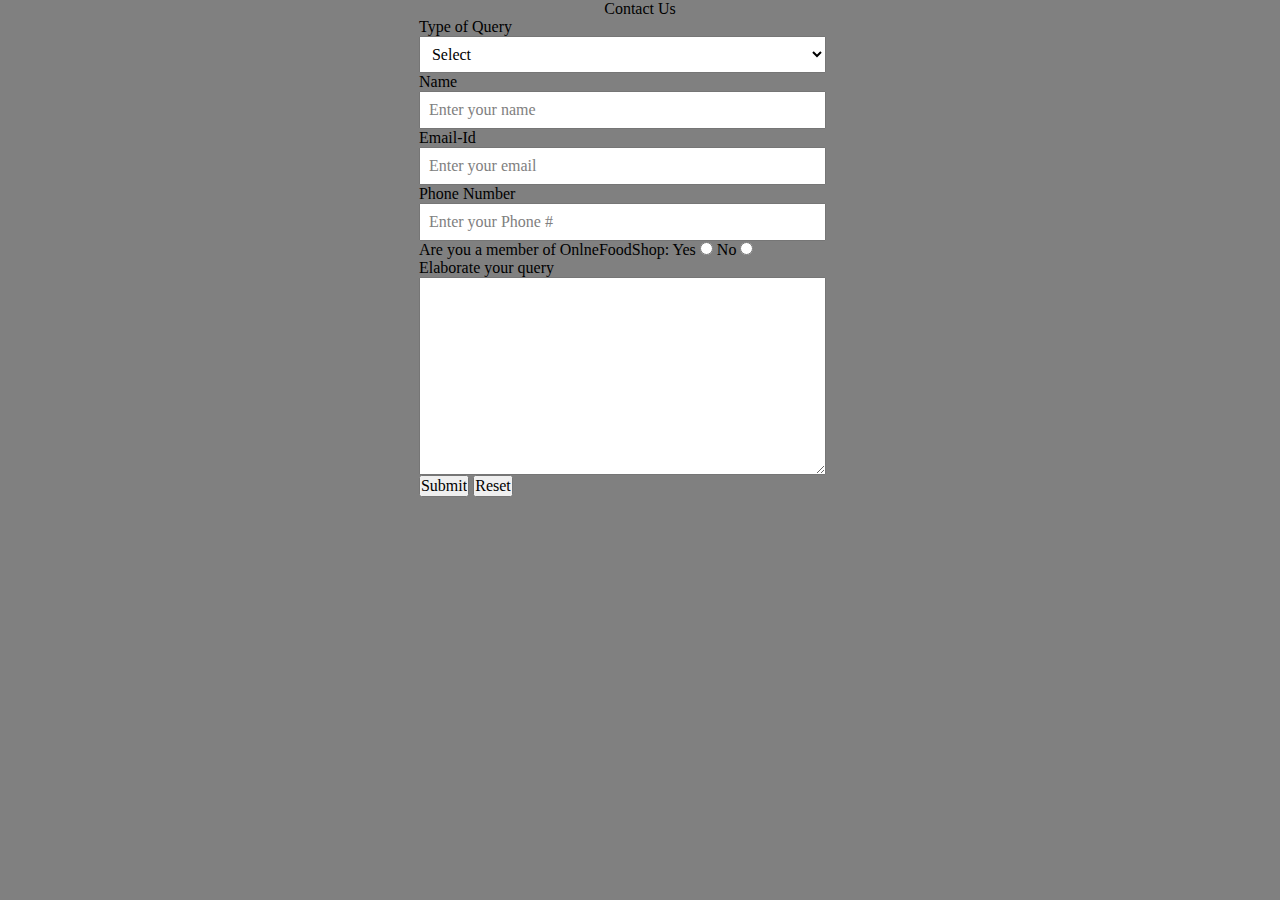
<file: portfolio projects/restaurant website/contact.html>
<html lang="en">
	<head>
		<meta charset="UTF-8" />
		<meta http-equiv="X-UA-Compatible" content="IE=edge" />
		<meta name="viewport" content="width=device-width, initial-scale=1.0" />
		<title>Contact Us</title>
		<link rel="stylesheet" href="style.css" />
	</head>
	<body>
		<div class="contact-us" id="ContactUs">
			<h1>Contact Us</h1>
			<form action="#">
				<div class="form-shape">
					<label for="query"> Type of Query </label>
					<select name="myQuery" id="query">
						<option value="sel" selected>Select</option>
						<option value="ord">Order related Issues</option>
						<option value="Site">Site related Issues</option>
						<option value="fed">Complaint related Issues</option>
						<option value="others">Others</option>
					</select>
				</div>
				<div class="form-shape">
					<label for="name">Name</label>
					<input
						type="text"
						name="myName"
						id="name"
						placeholder="Enter your name"
					/>
				</div>
				<div class="form-shape">
					<label for="email">Email-Id</label>
					<input
						type="email"
						name="myEmail"
						id="email"
						placeholder="Enter your email"
					/>
				</div>
				<div class="form-shape">
					<label for="phone">Phone Number</label>
					<!-- made some changes -->
					<input
						type="phone"
						name="myPhone"
						id="pho"
						placeholder="Enter your Phone #"
					/>
				</div>
				<div id="radio">
					Are you a member of OnlneFoodShop: Yes
					<input type="radio" name="eligible" /> No
					<input type="radio" name="eligible" />
				</div>
				<div class="form-shape">
					<label for="message"> Elaborate your query </label>
					<textarea name="mesg" id="message" cols="30" rows="10"> </textarea>
				</div>
				<input type="submit" value="Submit" />
				<input type="reset" value="Reset" />
			</form>
		</div>
	</body>
</html>
</file>
<file: main.css>
@import url("https://fonts.googleapis.com/css2?family=Montserrat:wght@300;400;700&family=Open+Sans&family=Playfair+Display:ital,wght@0,600;0,700;1,600&family=Poppins:wght@100;200;300;400;500;600;700;800;900&family=Quicksand:wght@300;400;500;600;700&display=swap");

:root {
	/* colors */
	--clr-accent-400: hsl(0, 53%, 58%);
	--clr-accent-300: hsl(0, 79%, 72%);
	--clr-accent-100: hsl(6, 100%, 94%);

	--clr-neutral-100: hsl(0, 0%, 100%);
	--clr-neutral-200: hsl(0, 6%, 94%);
	--clr-neutral-300: hsl(0, 1%, 35%);
	--clr-neutral-700: hsl(210, 11%, 15%);
	--clr-neutral-900: hsl(0, 0%, 0%);

	/* shadows */
	--shadow-small: 0 1px 3px 0 rgba(0, 0, 0, 0.1),
		0 1px 2px 0 rgba(0, 0, 0, 0.06);
	--shadow-medium: 0 4px 6px -1px rgba(0, 0, 0, 0.1),
		0 2px 4px -1px rgba(0, 0, 0, 0.06);
	--shadow-large: 0 10px 15px -3px rgba(0, 0, 0, 0.1),
		0 4px 6px -2px rgba(0, 0, 0, 0.05);

	/* fonts */
	--ff-primary: "Roboto", sans-serif;

	--ff-body: var(--ff-primary);
	--ff-heading: var(--ff-primary);

	--fw-smaller: 300;
	--fw-regular: 400;
	--fw-semi-bold: 600;
	--fw-bold: 700;

	/* base font sizes */
	--fs-300: 0.8125rem;
	--fs-400: 0.875rem;
	--fs-500: 0.955rem;
	--fs-600: 1rem;
	--fs-650: 1.5rem;
	--fs-700: 2rem;
	--fs-800: 2.5rem;
	--fs-900: 3.5rem;

	--fs-body: var(--fs-400);
	--fs-logo: var(--fs-700);
	--fs-primary-heading: var(--fs-800);
	--fs-secondary-heading: var(--fs-700);
	--fs-nav: var(--fs-600);
	--fs-button: var(--fs-600);

	/* other sizing - padding */
	--size-100: 0.25rem;
	--size-200: 0.5rem;
	--size-300: 0.75rem;
	--size-400: 1rem;
	--size-500: 1.5rem;
	--size-600: 2rem;
	--size-700: 3rem;
	--size-800: 4rem;
	--size-900: 5rem;
}

@media (min-width: 48em) {
	:root {
		--fs-body: var(--fs-500);
		--fs-primary-heading: var(--fs-900);
	}
}

/* Box sizing rules */
*,
*::before,
*::after {
	box-sizing: border-box;
}

* {
	margin: 0;
	padding: 0;
	font: inherit;
}

/* remove list styles */
ul[role="list"],
ol[role="list"] {
	list-style: none;
}

html:focus-within {
	scroll-behavior: smooth;
}

html,
body {
	height: 100%;
}

a {
	text-decoration: none;
	transition-timing-function: ease-in-out;
	-ms-transition-timing-function: ease-in-out;
	-moz-transition-timing-function: ease-in-out;
	-webkit-transition-timing-function: ease-in-out;
	-o-transition-timing-function: ease-in-out;
	transition-duration: 0.2s;
	-ms-transition-duration: 0.2s;
	-moz-transition-duration: 0.2s;
	-moz-transition-duration: 0.2s;
	-webkit-transition-duration: 0.2s;
	-o-transition-duration: 0.2s;
}

/* Set core body defaults */
body {
	text-rendering: optimizeSpeed;
	line-height: 1.5;
}

/* Link elements that don't have a class get default styles */
a:not([class]) {
	text-decoration-skip-ink: auto;
}

img,
picture,
svg {
	max-width: 100%;
	display: block;
}

/* removes all animations, transitions and smooth scroll for poeple who prefer not to see them */
@media (prefers-reduced-motion: reduce) {
	html:focus-within {
		scroll-behavior: auto;
	}

	*,
	*::before,
	*::after {
		animation-duration: 0.01ms !important;
		animation-iteration-count: 1 !important;
		transition-duration: 0.01ms !important;
		scroll-behavior: auto !important;
	}
}

/* general styling */
body {
	font-size: var(--ff-body);
	font-family: var(--ff-body);
	color: var(--clr-neutral-900);
}

p:not([class]) {
	opacity: 0.7;
	font-size: var(--fs-650);
}

/* button */
.button {
	display: inline-flex;
	cursor: pointer;
	text-decoration: none;
	border: 0;
	border-radius: 3px;
	padding: 2em 3em;
	font-weight: var(--fw-bold);
	font-size: var(--fs-button);
	line-height: 1;
	color: var(--clr-neutral-100);
	background-color: var(--clr-accent-300);
}

.button[data-type="inverted"] {
	background-color: var(--clr-neutral-700);
	color: var(--clr-neutral-100);
}

/* rows and columns */

.row {
	margin: 7rem 0;
	padding: 8px;
}

.row > .column {
	padding: 0.8rem;
}

.column {
	float: left;
	width: 25%;
}

.row:after {
	content: "";
	display: table;
	clear: both;
}

@media screen and (max-width: 48em) {
	.column {
		width: 50%;
	}
}

@media screen and (max-width: 32em) {
	.column {
		width: 100%;
	}
}

/* navigation menu */

.header {
	position: fixed;
	top: 0;
	left: 0;
	z-index: 100;
	width: 100%;
	height: auto;
	margin: 0 auto;
	/* transition: all 0.3s ease; */
}

.on-scroll {
	color: var(--clr-neutral-100);
	background: var(--clr-neutral-200);
	box-shadow: var(--shadow-medium);
}

.navbar {
	display: flex;
	flex-direction: row;
	align-items: center;
	justify-content: space-between;
	column-gap: 1rem;
	width: 100%;
	height: 4.25rem;
	margin: 0 auto;
}

.brand {
	font-family: inherit;
	font-size: 1.5rem;
	font-weight: var(--fw-bold);
	line-height: 1;
	letter-spacing: -1px;
	color: var(--clr-neutral-700);
	text-transform: uppercase;
}

.menu {
	position: fixed;
	top: -100%;
	left: 0;
	width: 100%;
	height: auto;
	padding: 4rem 0 3rem;
	overflow: hidden;
	/* background: var(--clr-accent-300); */
	background: var(--clr-neutral-100);
	box-shadow: var(--shadow-medium);
	/* transition: all 0.4s ease-in-out; */
}

.active {
	top: 0;
	width: 100%;
	height: auto;
}

.menu-inner {
	display: flex;
	flex-direction: column;
	justify-content: center;
	align-items: center;
	row-gap: 1.25rem;
}

.menu-link {
	font-family: inherit;
	font-size: 1rem;
	font-weight: 500;
	line-height: 1;
	color: var(--clr-neutral-700);
	/* text-transform: uppercase; */
	/* transition: all 0.3s ease; */
}

.menu-link:hover {
	color: var(--clr-accent-300);
	/* transition: 0.3s; */
}

.display-sm-none {
	display: none;
}

@media (min-width: 48em) {
	.menu {
		position: relative;
		top: 0;
		width: auto;
		height: auto;
		padding: 0rem;
		margin-left: auto;
		background: none;
		box-shadow: none;
	}

	.menu-inner {
		display: flex;
		flex-direction: row;
		column-gap: 2rem;
		margin: 0 auto;
	}

	.menu-link {
		color: var(--clr-neutral-900);
	}

	.button {
		display: inline-block;
		font-family: inherit;
		font-size: var(--fs-button);
		font-weight: var(--fw-bold);
		line-height: 1;
		user-select: none;
		text-align: center;
		padding: 1em 1.3em;
		text-transform: capitalize;
		color: var(--clr-neutral-100);
		background-color: var(--clr-accent-300);
		box-shadow: var(--shadow-medium);
		/* transition: all 0.3s ease-in-out; */
	}
}

.hamburger {
	position: relative;
	display: block;
	cursor: pointer;
	user-select: none;
	/* order: -1; */
	z-index: 10;
	width: 1.75rem;
	height: 1rem;
	border: none;
	outline: none;
	background: none;
	visibility: visible;
	transform: rotate(0deg);
	/* transition: 0.35s ease; */
}

.line {
	position: absolute;
	display: block;
	right: 0;
	width: 100%;
	height: 3px;
	border: none;
	outline: none;
	opacity: 1;
	transform: rotate(0deg);
	background-color: var(--clr-neutral-700);
	/* transition: 0.3s ease-in-out; */
}

.line:nth-child(1) {
	top: 0px;
}
.line:nth-child(2) {
	top: 0.5rem;
}
.line:nth-child(3) {
	top: 1rem;
}

.hamburger.active .line:nth-child(1) {
	background-color: var(--clr-neutral-700);
	top: 0.5rem;
	transform: rotate(135deg);
}
.hamburger.active .line:nth-child(2) {
	right: -1.5rem;
	opacity: 0;
	visibility: hidden;
}
.hamburger.active .line:nth-child(3) {
	background-color: var(--clr-neutral-700);
	top: 0.5rem;
	transform: rotate(-135deg);
}

@media (min-width: 48em) {
	.hamburger {
		display: none;
		visibility: hidden;
	}
}

/* Portfolio */
.portfolio--content {
	display: -webkit-box;
	display: -ms-flexbox;
	display: flex;
	-webkit-box-pack: center;
	-ms-flex-pack: center;
	justify-content: center;
	-ms-flex-wrap: wrap;
	flex-wrap: wrap;
}

.portfolio--content .item {
	-ms-flex-preferred-size: 50%;
	flex-basis: 50%;
	position: relative;
	-webkit-transition: all 0.8s ease-in-out;
	transition: all 0.8s ease-in-out;
}

.portfolio--content .item h3 {
	font-weight: 700;
	text-transform: uppercase;
	position: absolute;
	top: 50%;
	left: 50%;
	text-align: center;
	-webkit-transform: translate(-50%, -50%);
	transform: translate(-50%, -50%);
	opacity: 0;
	-webkit-transition: all 0.8s ease-in-out;
	transition: all 0.8s ease-in-out;
}

.portfolio--content .item img {
	-ms-flex-negative: 0;
	flex-shrink: 0;
	min-width: 100%;
	min-height: 100%;
}

.portfolio--content .item:hover > h3 {
	color: #fff;
	opacity: 1;
}

.portfolio--content .item:hover > img {
	opacity: 0.3;
}

/* end Portfolio */

/* footer */

footer {
	padding-top: 5rem;
	padding-bottom: 3rem;
}

.primary-footer-wrapper {
	display: grid;
	gap: var(--size-700);
	grid-template-areas: "nav" "links" "form";
	margin-bottom: 2rem;
}

.primary-footer-wrapper a {
	color: var(--clr-neutral-100);
	line-height: 1.5em;
}

.primary-footer-wrapper a:is(:hover, :focus) {
	color: var(--clr-accent-300);
}

.footer-heading::after {
	content: "";
	display: block;
	height: 3px;
	width: 40px;
	background: var(--clr-neutral-100);
	margin-top: 20px;
}

.footer-links {
	margin: 0;
	padding: 0;
	margin-top: 3rem;
}

.form-inline {
	display: block;
	position: relative;
	margin-top: 1rem;
	width: 100%;
}

@media (min-width: 48em) {
	.primary-footer-wrapper {
		grid-template-areas: "nav links form";
	}

	.primary-footer-nav {
		align-items: flex-start;
		justify-content: space-between;
		gap: var(--size-700);
	}

	input:where([type="text"], [type="email"]) {
		padding: 0 var(--size-900) 0 var(--size-400);
	}
}

.primary-footer-nav {
	grid-area: nav;
	/* gap: clamp(var(--size-200), 30vw, var(--size-900)); */
}

.primary-page-links {
	grid-area: links;
}

.primary-footer-form {
	grid-area: form;
	display: grid;
	align-content: space-between;
}

.primary-footer form {
	display: flex;
	gap: var(--size-200);
}

input:where([type="text"], [type="email"]) {
	border: medium none;
	border-radius: 0.25rem;
	display: block;
	font-size: 1rem;
	font-weight: var(--fw-regular);
	height: 4rem;
	width: 100%;
	padding: 0 var(--size-700) 0 var(--size-400);
}

.subscribe {
	border: none;
	background-color: transparent;
	border-radius: 0 var(--fs-500) var(--fs-500) 0;
	display: block;
	position: absolute;
	cursor: pointer;
	height: 4rem;
	padding: 0;
	right: 0;
	top: 0;
	width: 4rem;
}

.subscribe i {
	transition: all 0.3s ease 0s;
}

@media (max-width: 48em) {
	.primary-footer-wrapper > * {
		margin-inline: auto;
	}

	.subscribe {
		right: 0;
	}
}

.primary-footer-wrapper > * {
	margin-inline: auto;
}

/* footer navigation */

.footer-nav {
	gap: clamp(var(--size-200), 30vw, var(--size-900));
}

.footer-form {
	margin-top: 3rem;
}

/* socials */

.social {
	display: flex;
	gap: var(--size-400);
}

.icon {
	width: var(--size-600);
	fill: var(--clr-neutral-100);
	transition: 0.2s;
}

.social a:is(:hover, :focus-within) .icon {
	fill: var(--clr-accent-400);
}

@media (min-width: 48em) {
	.social {
		display: flex;
		gap: var(--size-600);
	}
	.social-icon {
		width: var(--size-500);
	}
}

/* cta */

/* Utility classes */
.text-accent-400 {
	color: var(--clr-accent-400);
}
.text-accent-300 {
	color: var(--clr-accent-300);
}
.text-accent-100 {
	color: var(--clr-accent-100);
}
.text-neutral-900 {
	color: var(--clr-neutral-900);
}
.text-neutral-100 {
	color: var(--clr-neutral-100);
}

.bg-accent-400 {
	background-color: var(--clr-accent-400);
}
.bg-accent-300 {
	background-color: var(--clr-accent-300);
}
.bg-accent-100 {
	background-color: var(--clr-accent-100);
}
.bg-neutral-900 {
	background: var(--clr-neutral-900);
}
.bg-neutral-700 {
	background-color: var(--clr-neutral-700);
}
.bg-neutral-200 {
	background-color: var(--clr-neutral-200);
}

.fw-bold {
	font-weight: var(--fw-bold);
}
.fw-semi-bold {
	font-weight: var(--fw-semi-bold);
}
.fw-regular {
	font-weight: var(--fw-regular);
}
.fw-smaller {
	font-weight: var(--fw-smaller);
}

/* create the fonts classes */
.fs-primary-heading {
	font-size: var(--fs-primary-heading);
}
.fs-secondary-heading {
	font-size: var(--fs-secondary-heading);
}
.fs-300 {
	font-size: var(--fs-300);
}
.fs-400 {
	font-size: var(--fs-400);
}
.fs-500 {
	font-size: var(--fs-500);
}
.fs-600 {
	font-size: var(--fs-600);
}
.fs-700 {
	font-size: var(--fs-700);
}
.fs-800 {
	font-size: var(--fs-800);
}
.fs-900 {
	font-size: var(--size-900);
}

/* create the padding classes */
.padding-block-900 {
	padding: var(--size-900);
}
.padding-block-800 {
	padding: var(--size-800);
}

.container {
	--max-width: 1100px;
	--padding: 1rem;

	width: min(var(--max-width), 100% - (var(--padding) * 2));
	margin-inline: auto;
}

:where(.flow :not(:last-child)) {
	margin-top: var(--flow-spacer, 3em);
}

.even-columns {
	display: grid;
	gap: 1rem;
}

/*  
@media (min-width: 50em) {
	.display-md-inline-flex {
		display: inline-flex;
	}
}
*/

@media (min-width: 48em) {
	.even-columns {
		grid-auto-flow: column;
		grid-auto-columns: 1fr;
	}
}

.vertical-align-center {
	align-items: center;
}

@media (min-width: 48em) {
	.justify-self-end-md {
		justify-self: end;
	}
}

/* Contact Page */

/* Styling the Form (Color, Padding, Shadow) */
.contact {
	/* background-color: #fff; */
	max-width: 1100px;
	margin: 50px auto;
	padding: 30px 20px;
	/* box-shadow: 2px 5px 10px rgba(0, 0, 0, 0.5); */
}

h1 {
	color: #fff;
}

/* Styling form-control Class */
.form-control {
	text-align: left;
	margin-bottom: 25px;
}

/* Styling form-control Label */
.form-control label {
	display: block;
	margin-bottom: 10px;
}

/* Styling form-control input,
        select, textarea */
.form-control input,
.form-control select,
.form-control textarea {
	border: 1px solid #777;
	border-radius: 2px;
	font-family: inherit;
	padding: 10px;
	display: block;
	width: 95%;
}

/* Styling form-control Radio
        button and Checkbox */
.form-control input[type="radio"],
.form-control input[type="checkbox"] {
	display: inline-block;
	width: auto;
}

/* Styling Button */
.submit-btn {
	color: #fff;
	background-color: navy;
	border: 1px solid #777;
	border-radius: 2px;
	font-family: inherit;
	font-size: 21px;
	display: block;
	width: 100%;
	margin-top: 50px;
	margin-bottom: 20px;
	padding: 1em 2em;
}
</file>
<file: portfolio projects/Concerts/styles.css>
/* Styling the body */
body {
	margin: 0;
	padding: 0;
}

h1,
h2,
h3 {
	color: #fff;
}

h1 {
	font-size: 4rem;
}

h2 {
	font-size: 2.5rem;
}

h3 {
	font-size: 1.5rem;
}

p {
	font-size: 1.25rem;
}

/* Styling section, giving background
            image and dimensions */
section {
	width: 100%;
	height: 100vh;
	background: url("./images/background.jpg");
	background-size: cover;
}

/* Styling the left floating section */
section .leftBox {
	width: 50%;
	height: 100%;
	/* font-family: "Roboto"; */
	font-family: Arial, Helvetica, sans-serif;
	float: left;
	padding: 50px;
	box-sizing: border-box;
}

/* Styling the background of
            left floating section */
section .leftBox .content {
	color: #fff;
	background: rgba(0, 0, 0, 0.5);
	padding: 40px;
	transition: 0.5s;
}

/* Styling the hover effect 
            of left floating section */
section .leftBox .content:hover {
	/* background: #e91e63; */
	background: #0582f7;
}

/* Styling the header of left
            floating section */
section .leftBox .content h1 {
	margin: 0;
	padding: 0;
	font-size: 50px;
	text-transform: uppercase;
}

/* Styling the paragraph of
            left floating section */
section .leftBox .content p {
	margin: 10px 0 0;
	padding: 0;
}

/* Styling the three events section */
section .events {
	position: relative;
	width: 50%;
	height: 100%;
	background: rgba(0, 0, 0, 0.5);
	float: right;
	box-sizing: border-box;
}

.events {
	/* text-align: center; */
	/* align-items: center; */
	text-align: center;
}

/* Styling the links of
        the events section */
section .events ul {
	position: absolute;
	top: 50%;
	transform: translateY(-50%);
	margin: 0;
	padding: 40px;
	box-sizing: border-box;
}

/* Styling the lists of the event section */
section .events ul li {
	list-style: none;
	line-height: 1.5;
	background: #fff;
	box-sizing: border-box;
	height: 200px;
	margin: 15px 0;
}

/* Styling the time class of events section */
section .events ul li .time {
	position: relative;
	padding: 20px;
	background: #262626;
	box-sizing: border-box;
	width: 30%;
	height: 100%;
	float: left;
	text-align: center;
	transition: 0.5s;
}

/* Styling the hover effect
            of events section */
section .events ul li:hover .time {
	background: #0582f7;
}

/* Styling the header of time
            class of events section */
section .events ul li .time h2 {
	position: absolute;
	margin: 0;
	padding: 0;
	top: 50%;
	left: 50%;
	transform: translate(-50%, -50%);
	color: #fff;
	font-size: 60px;
	line-height: 30px;
}

/* Styling the texts of time
        class of events section */
section .events ul li .time h2 span {
	font-size: 30px;
}

/* Styling the details
        class of events section */
section .events ul li .details {
	padding: 20px;
	background: #fff;
	box-sizing: border-box;
	width: 70%;
	height: 100%;
	float: left;
}

/* Styling the header of the
        details class of events section */
section .events ul li .details h3 {
	position: relative;
	margin: 0;
	padding: 0;
	font-size: 22px;
}

/* Styling the lists of details
        class of events section */
section .events ul li .details p {
	position: relative;
	margin: 10px 0 0;
	padding: 0;
	font-size: 16px;
}

/* Styling the links of details
        class of events section */
section .events ul li .details a {
	display: inline-block;
	text-decoration: none;
	padding: 10px 15px;
	border: 1.5px solid #262626;
	margin-top: 8px;
	font-size: 18px;
	transition: 0.5s;
}

/* Styling the details class's hover effect */
section .events ul li .details a:hover {
	background: #0582f7;
	color: #fff;
	border-color: #0582f7;
}
</file>
<file: portfolio projects/Contact Form/style.css>
/* Styling the Body element i.e. Color,
        Font, Alignment */
body {
	background-color: navy;
	font-family: Verdana;
	text-align: center;
}

/* Styling the Form (Color, Padding, Shadow) */
form {
	background-color: #fff;
	max-width: 500px;
	margin: 50px auto;
	padding: 30px 20px;
	box-shadow: 2px 5px 10px rgba(0, 0, 0, 0.5);
}

h1 {
	color: #fff;
}

/* Styling form-control Class */
.form-control {
	text-align: left;
	margin-bottom: 25px;
}

/* Styling form-control Label */
.form-control label {
	display: block;
	margin-bottom: 10px;
}

/* Styling form-control input,
        select, textarea */
.form-control input,
.form-control select,
.form-control textarea {
	border: 1px solid #777;
	border-radius: 2px;
	font-family: inherit;
	padding: 10px;
	display: block;
	width: 95%;
}

/* Styling form-control Radio
        button and Checkbox */
.form-control input[type="radio"],
.form-control input[type="checkbox"] {
	display: inline-block;
	width: auto;
}

/* Styling Button */
button {
	color: #fff;
	background-color: navy;
	border: 1px solid #777;
	border-radius: 2px;
	font-family: inherit;
	font-size: 21px;
	display: block;
	width: 100%;
	margin-top: 50px;
	margin-bottom: 20px;
	padding: 1em 2em;
}
</file>
<file: portfolio projects/restaurant website/style.css>
:root {
	/* font family */
	--ff-primary: "Roboto", sans-serif;
	--ff-body: ;

	/* colors */
	--clr-neutral-100: hsl(0, 0%, 100%);
	--clr-neutral-600: hsl(240, 2%, 25%);
	--clr-accent-200: hsl(12, 26%, 85%);
	--clr-accent-400: hsl(352, 82%, 45%);
	--clr-accent-600: hsl(204, 17%, 34%);

	/* sizing */
	--size-100: 0.8rem;
	--size-200: 1rem;
	--size-300: 1.5rem;
	--size-400: 2rem;
	--size-500: 2.5rem;
	--size-700: 3rem;
	--size-800: 3.5rem;

	/* font-weight */
	--fw-regular: 400;
	--fw-semi-bold: 600;
	--fw-bold: 700;
}

*,
*::before,
*::after {
	box-sizing: border-box;
}

* {
	padding: 0;
	margin: 0;
	font: inherit;
}

/* header */

.navbar {
	display: flex;
	/* flex-direction: column; */
	justify-content: space-between;
	align-items: center;
	/* swidth: 100vw; */
}

.logo {
	display: inline;
	width: 100px;
	height: 100px;
	margin: auto;
}

img,
svg,
picture {
	display: block;
	max-width: 100%;
}

.menu {
	justify-content: center;
}

.navlinks {
	font-size: var(--size-300);
}

.navlinks {
	display: flex;
	gap: clamp(var(--size-400), 5vw, var(--size-700));
	font-weight: var(--fw-semi-bold);
}

/* hero section */

.hero {
	background: var(--clr-accent-200);
}

/* Learn More section */

.col1 {
	background: url(./images/prices.png);
}

.col2 {
	background: url(./images/specials.png);
}

/* Utility class */

.container {
	--max-width: 1100px;
	--padding: 1rem;

	width: min(var(--max-width), 100% - (var(--padding) * 2));
	margin-inline: auto;
}

.primary-heading {
	font-family: var(--ff-primary);
	color: var(--clr-accent-400);
	text-align: center;
	font-size: var(--size-800);
}

.secondary-heading {
	font-family: var(--ff-primary);
	color: var(--clr-accent-600);
	font-size: var(--size-700);
}

.other-heading {
	font-family: var(--ff-primary);
	font-size: var(--size-500);
	color: var(--clr-neutral-600);
}

.padding-block-100 {
	padding: var(--size-100);
}
.padding-block-200 {
	padding: var(--size-200);
}
.padding-block-300 {
	padding: var(--size-300);
}
.padding-block-400 {
	padding: var(--size-400);
}
.padding-block-500 {
	padding: var(--size-500);
}
.padding-block-700 {
	padding: var(--size-700);
}
.padding-block-800 {
	padding: var(--size-800);
}

:where(.flow :not(:last-child)) {
	margin-top: var(--flow-spacer, 2em);
}

p {
	font-family: var(--ff-body);
	font-size: var(--size-200);
	max-width: 52ch;
}

.button {
	font-family: var(--ff-body);
	font-size: var(--size-200);
	background: var(--clr-accent-400);
	color: var(--clr-neutral-100);
	padding: 1em 1em;
	border: none;
	border-radius: 2rem;
}

ul[role="list"],
ol[role="list"] {
	list-style: none;
}

a {
	text-decoration: none;
	color: var(--clr-accent-400);
}

.even-columns {
	display: flex;
	justify-content: center;
	align-items: space-evenly;
}

.col1 {
	width: 25vw;
	height: 25vh;
	box-shadow: 2px 7px 16px 19px;
	position: relative;
	display: flex;
	justify-content: center;
	align-items: flex-end;
	margin-top: 50px;
	margin-bottom: 50px;
	margin-right: 40px;
	border-radius: 40px;
}

.col1::before {
	content: "";
	background: url("prices.png") no-repeat center center/cover;
	position: absolute;
	top: 0;
	left: 0;
	width: 25vw;
	height: 25vh;
	z-index: -1;
	border-radius: 40px;
}

.col2 {
	position: relative;
	width: 25vw;
	height: 25vh;
	box-shadow: 2px 7px 16px 19px;
	display: flex;
	justify-content: center;
	align-items: flex-end;
	margin-top: 50px;
	margin-bottom: 50px;
	margin-right: 40px;
	border-radius: 40px;
}

.col2::before {
	content: "";
	background: url("specials.png") no-repeat center center/cover;
	position: absolute;
	top: 0;
	left: 0;
	width: 25vw;
	height: 25vh;
	z-index: -1;
	border-radius: 40px;
}

.featured h2 {
	text-align: center;
}

.menu {
	display: grid;
	grid-template-columns: repeat(auto-fit, minmax(350px, 1fr));
	margin: 30px;
}

.item {
	width: 30vw;
	height: 250px;
	border: 2px solid black;
	display: flex;
	justify-content: center;
	align-items: flex-end;
	border-radius: 2rem;
}

.spicy-chicken {
	background: url("./images/spicey-chicken.jpg") no-repeat center center/cover;
}
.chicken {
	background: url("./images/chicken.jpg") no-repeat center center/cover;
}
.deluxe {
	background: url("./images/spicey-chicken.jpg") no-repeat center center/cover;
}
.grilled-chicken {
	background: url("./images/grilledchicken.jpg") no-repeat center center/cover;
}
.spicy-deluxe {
	background: url("./images/spicey-deluxe.jpg") no-repeat center center/cover;
}
.nuggets {
	background: url("./images/nuggets.jpg") no-repeat center center/cover;
}

.footer {
	/* justify-content: center; */
	align-items: center;
	text-align: center;
}

@media (max-width: 1100px) {
	.spicy-chicken {
		width: 43vw;
	}
	.chicken {
		width: 43vw;
	}
	.deluxe {
		margin-top: 15px;
		width: 90vw;
	}
}

/* Designing Contact Us Page */

#ContactUs {
	width: 100vw;
	height: 100vh;
	display: flex;
	flex-direction: column;
	align-items: center;
	background-color: gray;
}
.form-shape input,
.form-shape select,
.form-shape textarea {
	width: 92%;
	padding: 0.5rem;
}

/*Changing the color of placeholder*/

::placeholder {
	color: gray;
}

/*Making the webpage responsive using media queries*/

@media only screen and (max-width: 1131px) {
	#row4 {
		width: 42vw;
	}

	#row5 {
		width: 45vw;
	}

	#row6 {
		margin-top: 20px;
		width: 90vw;
	}
}

@media only screen and (min-width: 600px) and (max-width: 781px) {
	#row4 {
		width: 84vw;
		margin: auto;
		margin-left: 22px;
	}

	#row5 {
		width: 84vw;
		margin: auto;
		margin-top: 20px;
		margin-left: 22px;
	}

	#row6 {
		width: 84vw;
		margin: auto;
		margin-top: 20px;
		margin-left: 22px;
	}
}

@media only screen and (max-width: 600px) {
	#row4 {
		width: 78vw;
		margin: auto;
		margin-left: 3px;
	}
	#row5 {
		width: 78vw;
		margin: auto;
		margin-top: 20px;
		margin-left: 3px;
	}
	#row6 {
		width: 78vw;
		margin: auto;
		margin-top: 20px;
		margin-left: 3px;
	}
}

@media only screen and (min-height: 1000px) {
	#navbar {
		height: 10vh;
	}
	#container1::before {
		height: 39vh;
	}
	#container1 {
		height: 44vh;
	}
}
</file>
<file: portfolio projects/Music/style.css>
/* W3.CSS 4.15 December 2020 by Jan Egil and Borge Refsnes */
html {
	box-sizing: border-box;
}
*,
*:before,
*:after {
	box-sizing: inherit;
}
/* Extract from normalize.css by Nicolas Gallagher and Jonathan Neal git.io/normalize */
html {
	-ms-text-size-adjust: 100%;
	-webkit-text-size-adjust: 100%;
}
body {
	margin: 0;
}
article,
aside,
details,
figcaption,
figure,
footer,
header,
main,
menu,
nav,
section {
	display: block;
}
summary {
	display: list-item;
}
audio,
canvas,
progress,
video {
	display: inline-block;
}
progress {
	vertical-align: baseline;
}
audio:not([controls]) {
	display: none;
	height: 0;
}
[hidden],
template {
	display: none;
}
a {
	background-color: transparent;
}
a:active,
a:hover {
	outline-width: 0;
}
abbr[title] {
	border-bottom: none;
	text-decoration: underline;
	text-decoration: underline dotted;
}
b,
strong {
	font-weight: bolder;
}
dfn {
	font-style: italic;
}
mark {
	background: #ff0;
	color: #000;
}
small {
	font-size: 80%;
}
sub,
sup {
	font-size: 75%;
	line-height: 0;
	position: relative;
	vertical-align: baseline;
}
sub {
	bottom: -0.25em;
}
sup {
	top: -0.5em;
}
figure {
	margin: 1em 40px;
}
img {
	border-style: none;
}
code,
kbd,
pre,
samp {
	font-family: monospace, monospace;
	font-size: 1em;
}
hr {
	box-sizing: content-box;
	height: 0;
	overflow: visible;
}
button,
input,
select,
textarea,
optgroup {
	font: inherit;
	margin: 0;
}
optgroup {
	font-weight: bold;
}
button,
input {
	overflow: visible;
}
button,
select {
	text-transform: none;
}
button,
[type="button"],
[type="reset"],
[type="submit"] {
	-webkit-appearance: button;
}
button::-moz-focus-inner,
[type="button"]::-moz-focus-inner,
[type="reset"]::-moz-focus-inner,
[type="submit"]::-moz-focus-inner {
	border-style: none;
	padding: 0;
}
button:-moz-focusring,
[type="button"]:-moz-focusring,
[type="reset"]:-moz-focusring,
[type="submit"]:-moz-focusring {
	outline: 1px dotted ButtonText;
}
fieldset {
	border: 1px solid #c0c0c0;
	margin: 0 2px;
	padding: 0.35em 0.625em 0.75em;
}
legend {
	color: inherit;
	display: table;
	max-width: 100%;
	padding: 0;
	white-space: normal;
}
textarea {
	overflow: auto;
}
[type="checkbox"],
[type="radio"] {
	padding: 0;
}
[type="number"]::-webkit-inner-spin-button,
[type="number"]::-webkit-outer-spin-button {
	height: auto;
}
[type="search"] {
	-webkit-appearance: textfield;
	outline-offset: -2px;
}
[type="search"]::-webkit-search-decoration {
	-webkit-appearance: none;
}
::-webkit-file-upload-button {
	-webkit-appearance: button;
	font: inherit;
}
/* End extract */
html,
body {
	font-family: Verdana, sans-serif;
	font-size: 15px;
	line-height: 1.5;
}
html {
	overflow-x: hidden;
}
h1 {
	font-size: 36px;
}
h2 {
	font-size: 30px;
}
h3 {
	font-size: 24px;
}
h4 {
	font-size: 20px;
}
h5 {
	font-size: 18px;
}
h6 {
	font-size: 16px;
}
.w3-serif {
	font-family: serif;
}
.w3-sans-serif {
	font-family: sans-serif;
}
.w3-cursive {
	font-family: cursive;
}
.w3-monospace {
	font-family: monospace;
}
h1,
h2,
h3,
h4,
h5,
h6 {
	font-family: "Segoe UI", Arial, sans-serif;
	font-weight: 400;
	margin: 10px 0;
}
.w3-wide {
	letter-spacing: 4px;
}
hr {
	border: 0;
	border-top: 1px solid #eee;
	margin: 20px 0;
}
.w3-image {
	max-width: 100%;
	height: auto;
}
img {
	vertical-align: middle;
}
a {
	color: inherit;
}
.w3-table,
.w3-table-all {
	border-collapse: collapse;
	border-spacing: 0;
	width: 100%;
	display: table;
}
.w3-table-all {
	border: 1px solid #ccc;
}
.w3-bordered tr,
.w3-table-all tr {
	border-bottom: 1px solid #ddd;
}
.w3-striped tbody tr:nth-child(even) {
	background-color: #f1f1f1;
}
.w3-table-all tr:nth-child(odd) {
	background-color: #fff;
}
.w3-table-all tr:nth-child(even) {
	background-color: #f1f1f1;
}
.w3-hoverable tbody tr:hover,
.w3-ul.w3-hoverable li:hover {
	background-color: #ccc;
}
.w3-centered tr th,
.w3-centered tr td {
	text-align: center;
}
.w3-table td,
.w3-table th,
.w3-table-all td,
.w3-table-all th {
	padding: 8px 8px;
	display: table-cell;
	text-align: left;
	vertical-align: top;
}
.w3-table th:first-child,
.w3-table td:first-child,
.w3-table-all th:first-child,
.w3-table-all td:first-child {
	padding-left: 16px;
}
.w3-btn,
.w3-button {
	border: none;
	display: inline-block;
	padding: 8px 16px;
	vertical-align: middle;
	overflow: hidden;
	text-decoration: none;
	color: inherit;
	background-color: inherit;
	text-align: center;
	cursor: pointer;
	white-space: nowrap;
}
.w3-btn:hover {
	box-shadow: 0 8px 16px 0 rgba(0, 0, 0, 0.2), 0 6px 20px 0 rgba(0, 0, 0, 0.19);
}
.w3-btn,
.w3-button {
	-webkit-touch-callout: none;
	-webkit-user-select: none;
	-khtml-user-select: none;
	-moz-user-select: none;
	-ms-user-select: none;
	user-select: none;
}
.w3-disabled,
.w3-btn:disabled,
.w3-button:disabled {
	cursor: not-allowed;
	opacity: 0.3;
}
.w3-disabled *,
:disabled * {
	pointer-events: none;
}
.w3-btn.w3-disabled:hover,
.w3-btn:disabled:hover {
	box-shadow: none;
}
.w3-badge,
.w3-tag {
	background-color: #000;
	color: #fff;
	display: inline-block;
	padding-left: 8px;
	padding-right: 8px;
	text-align: center;
}
.w3-badge {
	border-radius: 50%;
}
.w3-ul {
	list-style-type: none;
	padding: 0;
	margin: 0;
}
.w3-ul li {
	padding: 8px 16px;
	border-bottom: 1px solid #ddd;
}
.w3-ul li:last-child {
	border-bottom: none;
}
.w3-tooltip,
.w3-display-container {
	position: relative;
}
.w3-tooltip .w3-text {
	display: none;
}
.w3-tooltip:hover .w3-text {
	display: inline-block;
}
.w3-ripple:active {
	opacity: 0.5;
}
.w3-ripple {
	transition: opacity 0s;
}
.w3-input {
	padding: 8px;
	display: block;
	border: none;
	border-bottom: 1px solid #ccc;
	width: 100%;
}
.w3-select {
	padding: 9px 0;
	width: 100%;
	border: none;
	border-bottom: 1px solid #ccc;
}
.w3-dropdown-click,
.w3-dropdown-hover {
	position: relative;
	display: inline-block;
	cursor: pointer;
}
.w3-dropdown-hover:hover .w3-dropdown-content {
	display: block;
}
.w3-dropdown-hover:first-child,
.w3-dropdown-click:hover {
	background-color: #ccc;
	color: #000;
}
.w3-dropdown-hover:hover > .w3-button:first-child,
.w3-dropdown-click:hover > .w3-button:first-child {
	background-color: #ccc;
	color: #000;
}
.w3-dropdown-content {
	cursor: auto;
	color: #000;
	background-color: #fff;
	display: none;
	position: absolute;
	min-width: 160px;
	margin: 0;
	padding: 0;
	z-index: 1;
}
.w3-check,
.w3-radio {
	width: 24px;
	height: 24px;
	position: relative;
	top: 6px;
}
.w3-sidebar {
	height: 100%;
	width: 200px;
	background-color: #fff;
	position: fixed !important;
	z-index: 1;
	overflow: auto;
}
.w3-bar-block .w3-dropdown-hover,
.w3-bar-block .w3-dropdown-click {
	width: 100%;
}
.w3-bar-block .w3-dropdown-hover .w3-dropdown-content,
.w3-bar-block .w3-dropdown-click .w3-dropdown-content {
	min-width: 100%;
}
.w3-bar-block .w3-dropdown-hover .w3-button,
.w3-bar-block .w3-dropdown-click .w3-button {
	width: 100%;
	text-align: left;
	padding: 8px 16px;
}
.w3-main,
#main {
	transition: margin-left 0.4s;
}
.w3-modal {
	z-index: 3;
	display: none;
	padding-top: 100px;
	position: fixed;
	left: 0;
	top: 0;
	width: 100%;
	height: 100%;
	overflow: auto;
	background-color: rgb(0, 0, 0);
	background-color: rgba(0, 0, 0, 0.4);
}
.w3-modal-content {
	margin: auto;
	background-color: #fff;
	position: relative;
	padding: 0;
	outline: 0;
	width: 600px;
}
.w3-bar {
	width: 100%;
	overflow: hidden;
}
.w3-center .w3-bar {
	display: inline-block;
	width: auto;
}
.w3-bar .w3-bar-item {
	padding: 8px 16px;
	float: left;
	width: auto;
	border: none;
	display: block;
	outline: 0;
}
.w3-bar .w3-dropdown-hover,
.w3-bar .w3-dropdown-click {
	position: static;
	float: left;
}
.w3-bar .w3-button {
	white-space: normal;
}
.w3-bar-block .w3-bar-item {
	width: 100%;
	display: block;
	padding: 8px 16px;
	text-align: left;
	border: none;
	white-space: normal;
	float: none;
	outline: 0;
}
.w3-bar-block.w3-center .w3-bar-item {
	text-align: center;
}
.w3-block {
	display: block;
	width: 100%;
}
.w3-responsive {
	display: block;
	overflow-x: auto;
}
.w3-container:after,
.w3-container:before,
.w3-panel:after,
.w3-panel:before,
.w3-row:after,
.w3-row:before,
.w3-row-padding:after,
.w3-row-padding:before,
.w3-cell-row:before,
.w3-cell-row:after,
.w3-clear:after,
.w3-clear:before,
.w3-bar:before,
.w3-bar:after {
	content: "";
	display: table;
	clear: both;
}
.w3-col,
.w3-half,
.w3-third,
.w3-twothird,
.w3-threequarter,
.w3-quarter {
	float: left;
	width: 100%;
}
.w3-col.s1 {
	width: 8.33333%;
}
.w3-col.s2 {
	width: 16.66666%;
}
.w3-col.s3 {
	width: 24.99999%;
}
.w3-col.s4 {
	width: 33.33333%;
}
.w3-col.s5 {
	width: 41.66666%;
}
.w3-col.s6 {
	width: 49.99999%;
}
.w3-col.s7 {
	width: 58.33333%;
}
.w3-col.s8 {
	width: 66.66666%;
}
.w3-col.s9 {
	width: 74.99999%;
}
.w3-col.s10 {
	width: 83.33333%;
}
.w3-col.s11 {
	width: 91.66666%;
}
.w3-col.s12 {
	width: 99.99999%;
}
@media (min-width: 601px) {
	.w3-col.m1 {
		width: 8.33333%;
	}
	.w3-col.m2 {
		width: 16.66666%;
	}
	.w3-col.m3,
	.w3-quarter {
		width: 24.99999%;
	}
	.w3-col.m4,
	.w3-third {
		width: 33.33333%;
	}
	.w3-col.m5 {
		width: 41.66666%;
	}
	.w3-col.m6,
	.w3-half {
		width: 49.99999%;
	}
	.w3-col.m7 {
		width: 58.33333%;
	}
	.w3-col.m8,
	.w3-twothird {
		width: 66.66666%;
	}
	.w3-col.m9,
	.w3-threequarter {
		width: 74.99999%;
	}
	.w3-col.m10 {
		width: 83.33333%;
	}
	.w3-col.m11 {
		width: 91.66666%;
	}
	.w3-col.m12 {
		width: 99.99999%;
	}
}
@media (min-width: 993px) {
	.w3-col.l1 {
		width: 8.33333%;
	}
	.w3-col.l2 {
		width: 16.66666%;
	}
	.w3-col.l3 {
		width: 24.99999%;
	}
	.w3-col.l4 {
		width: 33.33333%;
	}
	.w3-col.l5 {
		width: 41.66666%;
	}
	.w3-col.l6 {
		width: 49.99999%;
	}
	.w3-col.l7 {
		width: 58.33333%;
	}
	.w3-col.l8 {
		width: 66.66666%;
	}
	.w3-col.l9 {
		width: 74.99999%;
	}
	.w3-col.l10 {
		width: 83.33333%;
	}
	.w3-col.l11 {
		width: 91.66666%;
	}
	.w3-col.l12 {
		width: 99.99999%;
	}
}
.w3-rest {
	overflow: hidden;
}
.w3-stretch {
	margin-left: -16px;
	margin-right: -16px;
}
.w3-content,
.w3-auto {
	margin-left: auto;
	margin-right: auto;
}
.w3-content {
	max-width: 980px;
}
.w3-auto {
	max-width: 1140px;
}
.w3-cell-row {
	display: table;
	width: 100%;
}
.w3-cell {
	display: table-cell;
}
.w3-cell-top {
	vertical-align: top;
}
.w3-cell-middle {
	vertical-align: middle;
}
.w3-cell-bottom {
	vertical-align: bottom;
}
.w3-hide {
	display: none !important;
}
.w3-show-block,
.w3-show {
	display: block !important;
}
.w3-show-inline-block {
	display: inline-block !important;
}
@media (max-width: 1205px) {
	.w3-auto {
		max-width: 95%;
	}
}
@media (max-width: 600px) {
	.w3-modal-content {
		margin: 0 10px;
		width: auto !important;
	}
	.w3-modal {
		padding-top: 30px;
	}
	.w3-dropdown-hover.w3-mobile .w3-dropdown-content,
	.w3-dropdown-click.w3-mobile .w3-dropdown-content {
		position: relative;
	}
	.w3-hide-small {
		display: none !important;
	}
	.w3-mobile {
		display: block;
		width: 100% !important;
	}
	.w3-bar-item.w3-mobile,
	.w3-dropdown-hover.w3-mobile,
	.w3-dropdown-click.w3-mobile {
		text-align: center;
	}
	.w3-dropdown-hover.w3-mobile,
	.w3-dropdown-hover.w3-mobile .w3-btn,
	.w3-dropdown-hover.w3-mobile .w3-button,
	.w3-dropdown-click.w3-mobile,
	.w3-dropdown-click.w3-mobile .w3-btn,
	.w3-dropdown-click.w3-mobile .w3-button {
		width: 100%;
	}
}
@media (max-width: 768px) {
	.w3-modal-content {
		width: 500px;
	}
	.w3-modal {
		padding-top: 50px;
	}
}
@media (min-width: 993px) {
	.w3-modal-content {
		width: 900px;
	}
	.w3-hide-large {
		display: none !important;
	}
	.w3-sidebar.w3-collapse {
		display: block !important;
	}
}
@media (max-width: 992px) and (min-width: 601px) {
	.w3-hide-medium {
		display: none !important;
	}
}
@media (max-width: 992px) {
	.w3-sidebar.w3-collapse {
		display: none;
	}
	.w3-main {
		margin-left: 0 !important;
		margin-right: 0 !important;
	}
	.w3-auto {
		max-width: 100%;
	}
}
.w3-top,
.w3-bottom {
	position: fixed;
	width: 100%;
	z-index: 1;
}
.w3-top {
	top: 0;
}
.w3-bottom {
	bottom: 0;
}
.w3-overlay {
	position: fixed;
	display: none;
	width: 100%;
	height: 100%;
	top: 0;
	left: 0;
	right: 0;
	bottom: 0;
	background-color: rgba(0, 0, 0, 0.5);
	z-index: 2;
}
.w3-display-topleft {
	position: absolute;
	left: 0;
	top: 0;
}
.w3-display-topright {
	position: absolute;
	right: 0;
	top: 0;
}
.w3-display-bottomleft {
	position: absolute;
	left: 0;
	bottom: 0;
}
.w3-display-bottomright {
	position: absolute;
	right: 0;
	bottom: 0;
}
.w3-display-middle {
	position: absolute;
	top: 50%;
	left: 50%;
	transform: translate(-50%, -50%);
	-ms-transform: translate(-50%, -50%);
}
.w3-display-left {
	position: absolute;
	top: 50%;
	left: 0%;
	transform: translate(0%, -50%);
	-ms-transform: translate(-0%, -50%);
}
.w3-display-right {
	position: absolute;
	top: 50%;
	right: 0%;
	transform: translate(0%, -50%);
	-ms-transform: translate(0%, -50%);
}
.w3-display-topmiddle {
	position: absolute;
	left: 50%;
	top: 0;
	transform: translate(-50%, 0%);
	-ms-transform: translate(-50%, 0%);
}
.w3-display-bottommiddle {
	position: absolute;
	left: 50%;
	bottom: 0;
	transform: translate(-50%, 0%);
	-ms-transform: translate(-50%, 0%);
}
.w3-display-container:hover .w3-display-hover {
	display: block;
}
.w3-display-container:hover span.w3-display-hover {
	display: inline-block;
}
.w3-display-hover {
	display: none;
}
.w3-display-position {
	position: absolute;
}
.w3-circle {
	border-radius: 50%;
}
.w3-round-small {
	border-radius: 2px;
}
.w3-round,
.w3-round-medium {
	border-radius: 4px;
}
.w3-round-large {
	border-radius: 8px;
}
.w3-round-xlarge {
	border-radius: 16px;
}
.w3-round-xxlarge {
	border-radius: 32px;
}
.w3-row-padding,
.w3-row-padding > .w3-half,
.w3-row-padding > .w3-third,
.w3-row-padding > .w3-twothird,
.w3-row-padding > .w3-threequarter,
.w3-row-padding > .w3-quarter,
.w3-row-padding > .w3-col {
	padding: 0 8px;
}
.w3-container,
.w3-panel {
	padding: 0.01em 16px;
}
.w3-panel {
	margin-top: 16px;
	margin-bottom: 16px;
}
.w3-code,
.w3-codespan {
	font-family: Consolas, "courier new";
	font-size: 16px;
}
.w3-code {
	width: auto;
	background-color: #fff;
	padding: 8px 12px;
	border-left: 4px solid #4caf50;
	word-wrap: break-word;
}
.w3-codespan {
	color: crimson;
	background-color: #f1f1f1;
	padding-left: 4px;
	padding-right: 4px;
	font-size: 110%;
}
.w3-card,
.w3-card-2 {
	box-shadow: 0 2px 5px 0 rgba(0, 0, 0, 0.16), 0 2px 10px 0 rgba(0, 0, 0, 0.12);
}
.w3-card-4,
.w3-hover-shadow:hover {
	box-shadow: 0 4px 10px 0 rgba(0, 0, 0, 0.2), 0 4px 20px 0 rgba(0, 0, 0, 0.19);
}
.w3-spin {
	animation: w3-spin 2s infinite linear;
}
@keyframes w3-spin {
	0% {
		transform: rotate(0deg);
	}
	100% {
		transform: rotate(359deg);
	}
}
.w3-animate-fading {
	animation: fading 10s infinite;
}
@keyframes fading {
	0% {
		opacity: 0;
	}
	50% {
		opacity: 1;
	}
	100% {
		opacity: 0;
	}
}
.w3-animate-opacity {
	animation: opac 0.8s;
}
@keyframes opac {
	from {
		opacity: 0;
	}
	to {
		opacity: 1;
	}
}
.w3-animate-top {
	position: relative;
	animation: animatetop 0.4s;
}
@keyframes animatetop {
	from {
		top: -300px;
		opacity: 0;
	}
	to {
		top: 0;
		opacity: 1;
	}
}
.w3-animate-left {
	position: relative;
	animation: animateleft 0.4s;
}
@keyframes animateleft {
	from {
		left: -300px;
		opacity: 0;
	}
	to {
		left: 0;
		opacity: 1;
	}
}
.w3-animate-right {
	position: relative;
	animation: animateright 0.4s;
}
@keyframes animateright {
	from {
		right: -300px;
		opacity: 0;
	}
	to {
		right: 0;
		opacity: 1;
	}
}
.w3-animate-bottom {
	position: relative;
	animation: animatebottom 0.4s;
}
@keyframes animatebottom {
	from {
		bottom: -300px;
		opacity: 0;
	}
	to {
		bottom: 0;
		opacity: 1;
	}
}
.w3-animate-zoom {
	animation: animatezoom 0.6s;
}
@keyframes animatezoom {
	from {
		transform: scale(0);
	}
	to {
		transform: scale(1);
	}
}
.w3-animate-input {
	transition: width 0.4s ease-in-out;
}
.w3-animate-input:focus {
	width: 100% !important;
}
.w3-opacity,
.w3-hover-opacity:hover {
	opacity: 0.6;
}
.w3-opacity-off,
.w3-hover-opacity-off:hover {
	opacity: 1;
}
.w3-opacity-max {
	opacity: 0.25;
}
.w3-opacity-min {
	opacity: 0.75;
}
.w3-greyscale-max,
.w3-grayscale-max,
.w3-hover-greyscale:hover,
.w3-hover-grayscale:hover {
	filter: grayscale(100%);
}
.w3-greyscale,
.w3-grayscale {
	filter: grayscale(75%);
}
.w3-greyscale-min,
.w3-grayscale-min {
	filter: grayscale(50%);
}
.w3-sepia {
	filter: sepia(75%);
}
.w3-sepia-max,
.w3-hover-sepia:hover {
	filter: sepia(100%);
}
.w3-sepia-min {
	filter: sepia(50%);
}
.w3-tiny {
	font-size: 10px !important;
}
.w3-small {
	font-size: 12px !important;
}
.w3-medium {
	font-size: 15px !important;
}
.w3-large {
	font-size: 18px !important;
}
.w3-xlarge {
	font-size: 24px !important;
}
.w3-xxlarge {
	font-size: 36px !important;
}
.w3-xxxlarge {
	font-size: 48px !important;
}
.w3-jumbo {
	font-size: 64px !important;
}
.w3-left-align {
	text-align: left !important;
}
.w3-right-align {
	text-align: right !important;
}
.w3-justify {
	text-align: justify !important;
}
.w3-center {
	text-align: center !important;
}
.w3-border-0 {
	border: 0 !important;
}
.w3-border {
	border: 1px solid #ccc !important;
}
.w3-border-top {
	border-top: 1px solid #ccc !important;
}
.w3-border-bottom {
	border-bottom: 1px solid #ccc !important;
}
.w3-border-left {
	border-left: 1px solid #ccc !important;
}
.w3-border-right {
	border-right: 1px solid #ccc !important;
}
.w3-topbar {
	border-top: 6px solid #ccc !important;
}
.w3-bottombar {
	border-bottom: 6px solid #ccc !important;
}
.w3-leftbar {
	border-left: 6px solid #ccc !important;
}
.w3-rightbar {
	border-right: 6px solid #ccc !important;
}
.w3-section,
.w3-code {
	margin-top: 16px !important;
	margin-bottom: 16px !important;
}
.w3-margin {
	margin: 16px !important;
}
.w3-margin-top {
	margin-top: 16px !important;
}
.w3-margin-bottom {
	margin-bottom: 16px !important;
}
.w3-margin-left {
	margin-left: 16px !important;
}
.w3-margin-right {
	margin-right: 16px !important;
}
.w3-padding-small {
	padding: 4px 8px !important;
}
.w3-padding {
	padding: 8px 16px !important;
}
.w3-padding-large {
	padding: 12px 24px !important;
}
.w3-padding-16 {
	padding-top: 16px !important;
	padding-bottom: 16px !important;
}
.w3-padding-24 {
	padding-top: 24px !important;
	padding-bottom: 24px !important;
}
.w3-padding-32 {
	padding-top: 32px !important;
	padding-bottom: 32px !important;
}
.w3-padding-48 {
	padding-top: 48px !important;
	padding-bottom: 48px !important;
}
.w3-padding-64 {
	padding-top: 64px !important;
	padding-bottom: 64px !important;
}
.w3-padding-top-64 {
	padding-top: 64px !important;
}
.w3-padding-top-48 {
	padding-top: 48px !important;
}
.w3-padding-top-32 {
	padding-top: 32px !important;
}
.w3-padding-top-24 {
	padding-top: 24px !important;
}
.w3-left {
	float: left !important;
}
.w3-right {
	float: right !important;
}
.w3-button:hover {
	color: #000 !important;
	background-color: #ccc !important;
}
.w3-transparent,
.w3-hover-none:hover {
	background-color: transparent !important;
}
.w3-hover-none:hover {
	box-shadow: none !important;
}
/* Colors */
.w3-amber,
.w3-hover-amber:hover {
	color: #000 !important;
	background-color: #ffc107 !important;
}
.w3-aqua,
.w3-hover-aqua:hover {
	color: #000 !important;
	background-color: #00ffff !important;
}
.w3-blue,
.w3-hover-blue:hover {
	color: #fff !important;
	background-color: #2196f3 !important;
}
.w3-light-blue,
.w3-hover-light-blue:hover {
	color: #000 !important;
	background-color: #87ceeb !important;
}
.w3-brown,
.w3-hover-brown:hover {
	color: #fff !important;
	background-color: #795548 !important;
}
.w3-cyan,
.w3-hover-cyan:hover {
	color: #000 !important;
	background-color: #00bcd4 !important;
}
.w3-blue-grey,
.w3-hover-blue-grey:hover,
.w3-blue-gray,
.w3-hover-blue-gray:hover {
	color: #fff !important;
	background-color: #607d8b !important;
}
.w3-green,
.w3-hover-green:hover {
	color: #fff !important;
	background-color: #4caf50 !important;
}
.w3-light-green,
.w3-hover-light-green:hover {
	color: #000 !important;
	background-color: #8bc34a !important;
}
.w3-indigo,
.w3-hover-indigo:hover {
	color: #fff !important;
	background-color: #3f51b5 !important;
}
.w3-khaki,
.w3-hover-khaki:hover {
	color: #000 !important;
	background-color: #f0e68c !important;
}
.w3-lime,
.w3-hover-lime:hover {
	color: #000 !important;
	background-color: #cddc39 !important;
}
.w3-orange,
.w3-hover-orange:hover {
	color: #000 !important;
	background-color: #ff9800 !important;
}
.w3-deep-orange,
.w3-hover-deep-orange:hover {
	color: #fff !important;
	background-color: #ff5722 !important;
}
.w3-pink,
.w3-hover-pink:hover {
	color: #fff !important;
	background-color: #e91e63 !important;
}
.w3-purple,
.w3-hover-purple:hover {
	color: #fff !important;
	background-color: #9c27b0 !important;
}
.w3-deep-purple,
.w3-hover-deep-purple:hover {
	color: #fff !important;
	background-color: #673ab7 !important;
}
.w3-red,
.w3-hover-red:hover {
	color: #fff !important;
	background-color: #f44336 !important;
}
.w3-sand,
.w3-hover-sand:hover {
	color: #000 !important;
	background-color: #fdf5e6 !important;
}
.w3-teal,
.w3-hover-teal:hover {
	color: #fff !important;
	background-color: #009688 !important;
}
.w3-yellow,
.w3-hover-yellow:hover {
	color: #000 !important;
	background-color: #ffeb3b !important;
}
.w3-white,
.w3-hover-white:hover {
	color: #000 !important;
	background-color: #fff !important;
}
.w3-black,
.w3-hover-black:hover {
	color: #fff !important;
	background-color: #000 !important;
}
.w3-grey,
.w3-hover-grey:hover,
.w3-gray,
.w3-hover-gray:hover {
	color: #000 !important;
	background-color: #9e9e9e !important;
}
.w3-light-grey,
.w3-hover-light-grey:hover,
.w3-light-gray,
.w3-hover-light-gray:hover {
	color: #000 !important;
	background-color: #f1f1f1 !important;
}
.w3-dark-grey,
.w3-hover-dark-grey:hover,
.w3-dark-gray,
.w3-hover-dark-gray:hover {
	color: #fff !important;
	background-color: #616161 !important;
}
.w3-pale-red,
.w3-hover-pale-red:hover {
	color: #000 !important;
	background-color: #ffdddd !important;
}
.w3-pale-green,
.w3-hover-pale-green:hover {
	color: #000 !important;
	background-color: #ddffdd !important;
}
.w3-pale-yellow,
.w3-hover-pale-yellow:hover {
	color: #000 !important;
	background-color: #ffffcc !important;
}
.w3-pale-blue,
.w3-hover-pale-blue:hover {
	color: #000 !important;
	background-color: #ddffff !important;
}
.w3-text-amber,
.w3-hover-text-amber:hover {
	color: #ffc107 !important;
}
.w3-text-aqua,
.w3-hover-text-aqua:hover {
	color: #00ffff !important;
}
.w3-text-blue,
.w3-hover-text-blue:hover {
	color: #2196f3 !important;
}
.w3-text-light-blue,
.w3-hover-text-light-blue:hover {
	color: #87ceeb !important;
}
.w3-text-brown,
.w3-hover-text-brown:hover {
	color: #795548 !important;
}
.w3-text-cyan,
.w3-hover-text-cyan:hover {
	color: #00bcd4 !important;
}
.w3-text-blue-grey,
.w3-hover-text-blue-grey:hover,
.w3-text-blue-gray,
.w3-hover-text-blue-gray:hover {
	color: #607d8b !important;
}
.w3-text-green,
.w3-hover-text-green:hover {
	color: #4caf50 !important;
}
.w3-text-light-green,
.w3-hover-text-light-green:hover {
	color: #8bc34a !important;
}
.w3-text-indigo,
.w3-hover-text-indigo:hover {
	color: #3f51b5 !important;
}
.w3-text-khaki,
.w3-hover-text-khaki:hover {
	color: #b4aa50 !important;
}
.w3-text-lime,
.w3-hover-text-lime:hover {
	color: #cddc39 !important;
}
.w3-text-orange,
.w3-hover-text-orange:hover {
	color: #ff9800 !important;
}
.w3-text-deep-orange,
.w3-hover-text-deep-orange:hover {
	color: #ff5722 !important;
}
.w3-text-pink,
.w3-hover-text-pink:hover {
	color: #e91e63 !important;
}
.w3-text-purple,
.w3-hover-text-purple:hover {
	color: #9c27b0 !important;
}
.w3-text-deep-purple,
.w3-hover-text-deep-purple:hover {
	color: #673ab7 !important;
}
.w3-text-red,
.w3-hover-text-red:hover {
	color: #f44336 !important;
}
.w3-text-sand,
.w3-hover-text-sand:hover {
	color: #fdf5e6 !important;
}
.w3-text-teal,
.w3-hover-text-teal:hover {
	color: #009688 !important;
}
.w3-text-yellow,
.w3-hover-text-yellow:hover {
	color: #d2be0e !important;
}
.w3-text-white,
.w3-hover-text-white:hover {
	color: #fff !important;
}
.w3-text-black,
.w3-hover-text-black:hover {
	color: #000 !important;
}
.w3-text-grey,
.w3-hover-text-grey:hover,
.w3-text-gray,
.w3-hover-text-gray:hover {
	color: #757575 !important;
}
.w3-text-light-grey,
.w3-hover-text-light-grey:hover,
.w3-text-light-gray,
.w3-hover-text-light-gray:hover {
	color: #f1f1f1 !important;
}
.w3-text-dark-grey,
.w3-hover-text-dark-grey:hover,
.w3-text-dark-gray,
.w3-hover-text-dark-gray:hover {
	color: #3a3a3a !important;
}
.w3-border-amber,
.w3-hover-border-amber:hover {
	border-color: #ffc107 !important;
}
.w3-border-aqua,
.w3-hover-border-aqua:hover {
	border-color: #00ffff !important;
}
.w3-border-blue,
.w3-hover-border-blue:hover {
	border-color: #2196f3 !important;
}
.w3-border-light-blue,
.w3-hover-border-light-blue:hover {
	border-color: #87ceeb !important;
}
.w3-border-brown,
.w3-hover-border-brown:hover {
	border-color: #795548 !important;
}
.w3-border-cyan,
.w3-hover-border-cyan:hover {
	border-color: #00bcd4 !important;
}
.w3-border-blue-grey,
.w3-hover-border-blue-grey:hover,
.w3-border-blue-gray,
.w3-hover-border-blue-gray:hover {
	border-color: #607d8b !important;
}
.w3-border-green,
.w3-hover-border-green:hover {
	border-color: #4caf50 !important;
}
.w3-border-light-green,
.w3-hover-border-light-green:hover {
	border-color: #8bc34a !important;
}
.w3-border-indigo,
.w3-hover-border-indigo:hover {
	border-color: #3f51b5 !important;
}
.w3-border-khaki,
.w3-hover-border-khaki:hover {
	border-color: #f0e68c !important;
}
.w3-border-lime,
.w3-hover-border-lime:hover {
	border-color: #cddc39 !important;
}
.w3-border-orange,
.w3-hover-border-orange:hover {
	border-color: #ff9800 !important;
}
.w3-border-deep-orange,
.w3-hover-border-deep-orange:hover {
	border-color: #ff5722 !important;
}
.w3-border-pink,
.w3-hover-border-pink:hover {
	border-color: #e91e63 !important;
}
.w3-border-purple,
.w3-hover-border-purple:hover {
	border-color: #9c27b0 !important;
}
.w3-border-deep-purple,
.w3-hover-border-deep-purple:hover {
	border-color: #673ab7 !important;
}
.w3-border-red,
.w3-hover-border-red:hover {
	border-color: #f44336 !important;
}
.w3-border-sand,
.w3-hover-border-sand:hover {
	border-color: #fdf5e6 !important;
}
.w3-border-teal,
.w3-hover-border-teal:hover {
	border-color: #009688 !important;
}
.w3-border-yellow,
.w3-hover-border-yellow:hover {
	border-color: #ffeb3b !important;
}
.w3-border-white,
.w3-hover-border-white:hover {
	border-color: #fff !important;
}
.w3-border-black,
.w3-hover-border-black:hover {
	border-color: #000 !important;
}
.w3-border-grey,
.w3-hover-border-grey:hover,
.w3-border-gray,
.w3-hover-border-gray:hover {
	border-color: #9e9e9e !important;
}
.w3-border-light-grey,
.w3-hover-border-light-grey:hover,
.w3-border-light-gray,
.w3-hover-border-light-gray:hover {
	border-color: #f1f1f1 !important;
}
.w3-border-dark-grey,
.w3-hover-border-dark-grey:hover,
.w3-border-dark-gray,
.w3-hover-border-dark-gray:hover {
	border-color: #616161 !important;
}
.w3-border-pale-red,
.w3-hover-border-pale-red:hover {
	border-color: #ffe7e7 !important;
}
.w3-border-pale-green,
.w3-hover-border-pale-green:hover {
	border-color: #e7ffe7 !important;
}
.w3-border-pale-yellow,
.w3-hover-border-pale-yellow:hover {
	border-color: #ffffcc !important;
}
.w3-border-pale-blue,
.w3-hover-border-pale-blue:hover {
	border-color: #e7ffff !important;
}

.home {
	width: 100%;
	height: 100vh;
}
</file>
